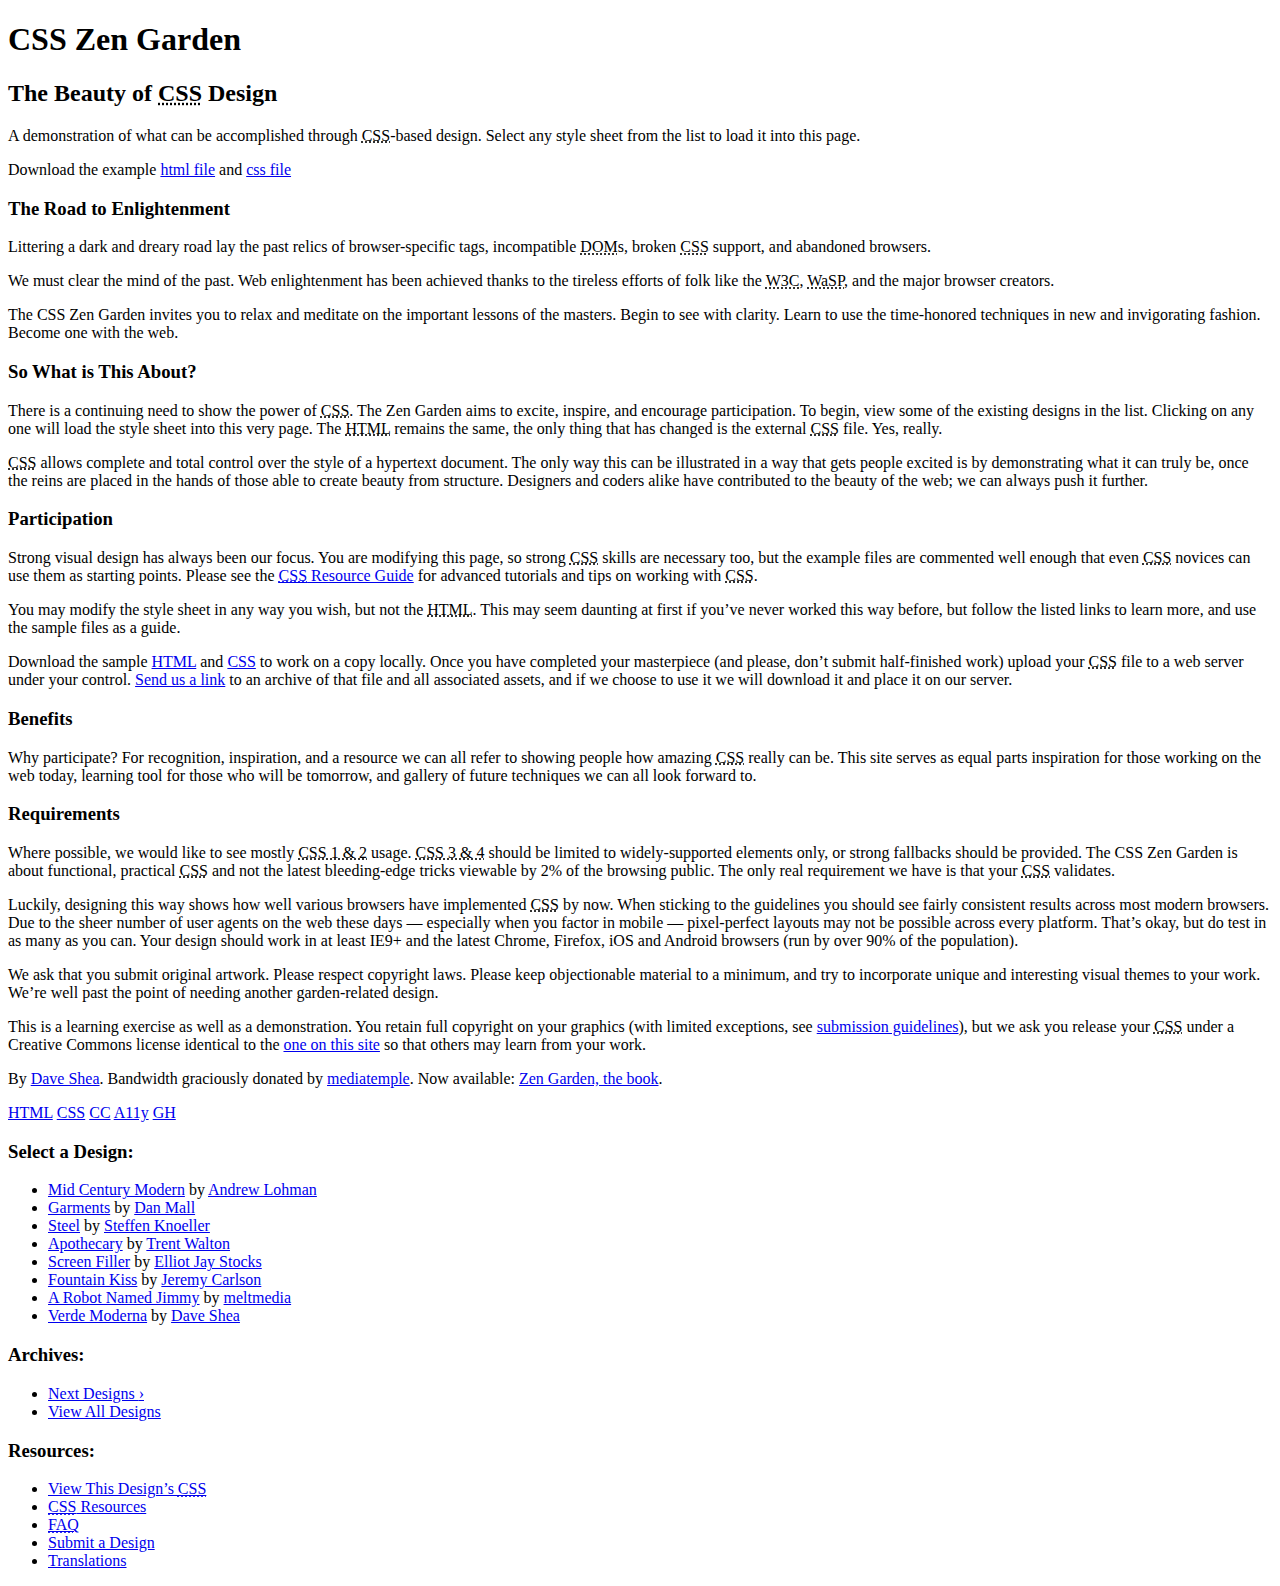
<file: View/assets/test.html>
<!DOCTYPE html>
<html lang="en">
    <head>
        <meta charset="utf-8">
        <title>CSS Zen Garden: The Beauty of CSS Design</title>

        <meta name="viewport" content="width=device-width, initial-scale=1.0">
        <meta name="author" content="Dave Shea">
        <meta name="description" content="A demonstration of what can be accomplished visually through CSS-based design.">
        <meta name="robots" content="all">

    </head>

    <!--
    
    
    
            View source is a feature, not a bug. Thanks for your curiosity and
            interest in participating!
    
            Here are the submission guidelines for the new and improved csszengarden.com:
    
            - CSS3? Of course! Prefix for ALL browsers where necessary.
            - go responsive; test your layout at multiple screen sizes.
            - your browser testing baseline: IE9+, recent Chrome/Firefox/Safari, and iOS/Android
            - Graceful degradation is acceptable, and in fact highly encouraged.
            - use classes for styling. Don't use ids.
            - web fonts are cool, just make sure you have a license to share the files. Hosted 
              services that are applied via the CSS file (ie. Google Fonts) will work fine, but
              most that require custom HTML won't. TypeKit is supported, see the readme on this
              page for usage instructions: https://github.com/mezzoblue/csszengarden.com/
    
            And a few tips on building your CSS file:
    
            - use :first-child, :last-child and :nth-child to get at non-classed elements
            - use ::before and ::after to create pseudo-elements for extra styling
            - use multiple background images to apply as many as you need to any element
            - use the Kellum Method for image replacement, if still needed. http://goo.gl/GXxdI
            - don't rely on the extra divs at the bottom. Use ::before and ::after instead.
    
                    
    -->

    <body id="css-zen-garden">
        <div class="page-wrapper">

            <section class="intro" id="zen-intro">
                <header role="banner">
                    <h1>CSS Zen Garden</h1>
                    <h2>The Beauty of <abbr title="Cascading Style Sheets">CSS</abbr> Design</h2>
                </header>

                <div class="summary summary-2" id="zen-summary zen-summary-2" role="article">
                    <p>A demonstration of what can be accomplished through <abbr title="Cascading Style Sheets">CSS</abbr>-based design. Select any style sheet from the list to load it into this page.</p>
                    <p>Download the example <a href="/examples/index" title="This page's source HTML code, not to be modified.">html file</a> and <a href="/examples/style.css" title="This page's sample CSS, the file you may modify.">css file</a></p>
                </div>

                <div class="preamble" id="zen-preamble" role="article">
                    <h3>The Road to Enlightenment</h3>
                    <p>Littering a dark and dreary road lay the past relics of browser-specific tags, incompatible <abbr title="Document Object Model">DOM</abbr>s, broken <abbr title="Cascading Style Sheets">CSS</abbr> support, and abandoned browsers.</p>
                    <p>We must clear the mind of the past. Web enlightenment has been achieved thanks to the tireless efforts of folk like the <abbr title="World Wide Web Consortium">W3C</abbr>, <abbr title="Web Standards Project">WaSP</abbr>, and the major browser creators.</p>
                    <p>The CSS Zen Garden invites you to relax and meditate on the important lessons of the masters. Begin to see with clarity. Learn to use the time-honored techniques in new and invigorating fashion. Become one with the web.</p>
                </div>
            </section>

            <div class="main supporting" id="zen-supporting" role="main">
                <div class="explanation" id="zen-explanation" role="article">
                    <h3>So What is This About?</h3>
                    <p>There is a continuing need to show the power of <abbr title="Cascading Style Sheets">CSS</abbr>. The Zen Garden aims to excite, inspire, and encourage participation. To begin, view some of the existing designs in the list. Clicking on any one will load the style sheet into this very page. The <abbr title="HyperText Markup Language">HTML</abbr> remains the same, the only thing that has changed is the external <abbr title="Cascading Style Sheets">CSS</abbr> file. Yes, really.</p>
                    <p><abbr title="Cascading Style Sheets">CSS</abbr> allows complete and total control over the style of a hypertext document. The only way this can be illustrated in a way that gets people excited is by demonstrating what it can truly be, once the reins are placed in the hands of those able to create beauty from structure. Designers and coders alike have contributed to the beauty of the web; we can always push it further.</p>
                </div>

                <div class="participation" id="zen-participation" role="article">
                    <h3>Participation</h3>
                    <p>Strong visual design has always been our focus. You are modifying this page, so strong <abbr title="Cascading Style Sheets">CSS</abbr> skills are necessary too, but the example files are commented well enough that even <abbr title="Cascading Style Sheets">CSS</abbr> novices can use them as starting points. Please see the <a href="http://www.mezzoblue.com/zengarden/resources/" title="A listing of CSS-related resources"><abbr title="Cascading Style Sheets">CSS</abbr> Resource Guide</a> for advanced tutorials and tips on working with <abbr title="Cascading Style Sheets">CSS</abbr>.</p>
                    <p>You may modify the style sheet in any way you wish, but not the <abbr title="HyperText Markup Language">HTML</abbr>. This may seem daunting at first if you&#8217;ve never worked this way before, but follow the listed links to learn more, and use the sample files as a guide.</p>
                    <p>Download the sample <a href="/examples/index" title="This page's source HTML code, not to be modified.">HTML</a> and <a href="/examples/style.css" title="This page's sample CSS, the file you may modify.">CSS</a> to work on a copy locally. Once you have completed your masterpiece (and please, don&#8217;t submit half-finished work) upload your <abbr title="Cascading Style Sheets">CSS</abbr> file to a web server under your control. <a href="http://www.mezzoblue.com/zengarden/submit/" title="Use the contact form to send us your CSS file">Send us a link</a> to an archive of that file and all associated assets, and if we choose to use it we will download it and place it on our server.</p>
                </div>

                <div class="benefits" id="zen-benefits" role="article">
                    <h3>Benefits</h3>
                    <p>Why participate? For recognition, inspiration, and a resource we can all refer to showing people how amazing <abbr title="Cascading Style Sheets">CSS</abbr> really can be. This site serves as equal parts inspiration for those working on the web today, learning tool for those who will be tomorrow, and gallery of future techniques we can all look forward to.</p>
                </div>

                <div class="requirements" id="zen-requirements" role="article">
                    <h3>Requirements</h3>
                    <p>Where possible, we would like to see mostly <abbr title="Cascading Style Sheets, levels 1 and 2">CSS 1 &amp; 2</abbr> usage. <abbr title="Cascading Style Sheets, levels 3 and 4">CSS 3 &amp; 4</abbr> should be limited to widely-supported elements only, or strong fallbacks should be provided. The CSS Zen Garden is about functional, practical <abbr title="Cascading Style Sheets">CSS</abbr> and not the latest bleeding-edge tricks viewable by 2% of the browsing public. The only real requirement we have is that your <abbr title="Cascading Style Sheets">CSS</abbr> validates.</p>
                    <p>Luckily, designing this way shows how well various browsers have implemented <abbr title="Cascading Style Sheets">CSS</abbr> by now. When sticking to the guidelines you should see fairly consistent results across most modern browsers. Due to the sheer number of user agents on the web these days &#8212; especially when you factor in mobile &#8212; pixel-perfect layouts may not be possible across every platform. That&#8217;s okay, but do test in as many as you can. Your design should work in at least IE9+ and the latest Chrome, Firefox, iOS and Android browsers (run by over 90% of the population).</p>
                    <p>We ask that you submit original artwork. Please respect copyright laws. Please keep objectionable material to a minimum, and try to incorporate unique and interesting visual themes to your work. We&#8217;re well past the point of needing another garden-related design.</p>
                    <p>This is a learning exercise as well as a demonstration. You retain full copyright on your graphics (with limited exceptions, see <a href="http://www.mezzoblue.com/zengarden/submit/guidelines/">submission guidelines</a>), but we ask you release your <abbr title="Cascading Style Sheets">CSS</abbr> under a Creative Commons license identical to the <a href="http://creativecommons.org/licenses/by-nc-sa/3.0/" title="View the Zen Garden's license information.">one on this site</a> so that others may learn from your work.</p>
                    <p role="contentinfo">By <a href="http://www.mezzoblue.com/">Dave Shea</a>. Bandwidth graciously donated by <a href="http://www.mediatemple.net/">mediatemple</a>. Now available: <a href="http://www.amazon.com/exec/obidos/ASIN/0321303474/mezzoblue-20/">Zen Garden, the book</a>.</p>
                </div>

                <footer>
                    <a href="http://validator.w3.org/check/referer" title="Check the validity of this site&#8217;s HTML" class="zen-validate-html">HTML</a>
                    <a href="http://jigsaw.w3.org/css-validator/check/referer" title="Check the validity of this site&#8217;s CSS" class="zen-validate-css">CSS</a>
                    <a href="http://creativecommons.org/licenses/by-nc-sa/3.0/" title="View the Creative Commons license of this site: Attribution-NonCommercial-ShareAlike." class="zen-license">CC</a>
                    <a href="http://mezzoblue.com/zengarden/faq/#aaa" title="Read about the accessibility of this site" class="zen-accessibility">A11y</a>
                    <a href="https://github.com/mezzoblue/csszengarden.com" title="Fork this site on Github" class="zen-github">GH</a>
                </footer>

            </div>


            <aside class="sidebar" role="complementary">
                <div class="wrapper">

                    <div class="design-selection" id="design-selection">
                        <h3 class="select">Select a Design:</h3>
                        <nav role="navigation">
                            <ul>
                                <li>
                                    <a href="/221/" class="design-name">Mid Century Modern</a> by						<a href="http://andrewlohman.com/" class="designer-name">Andrew Lohman</a>
                                </li>					<li>
                                    <a href="/220/" class="design-name">Garments</a> by						<a href="http://danielmall.com/" class="designer-name">Dan Mall</a>
                                </li>					<li>
                                    <a href="/219/" class="design-name">Steel</a> by						<a href="http://steffen-knoeller.de" class="designer-name">Steffen Knoeller</a>
                                </li>					<li>
                                    <a href="/218/" class="design-name">Apothecary</a> by						<a href="http://trentwalton.com" class="designer-name">Trent Walton</a>
                                </li>					<li>
                                    <a href="/217/" class="design-name">Screen Filler</a> by						<a href="http://elliotjaystocks.com/" class="designer-name">Elliot Jay Stocks</a>
                                </li>					<li>
                                    <a href="/216/" class="design-name">Fountain Kiss</a> by						<a href="http://jeremycarlson.com" class="designer-name">Jeremy Carlson</a>
                                </li>					<li>
                                    <a href="/215/" class="design-name">A Robot Named Jimmy</a> by						<a href="http://meltmedia.com/" class="designer-name">meltmedia</a>
                                </li>					<li>
                                    <a href="/214/" class="design-name">Verde Moderna</a> by						<a href="http://www.mezzoblue.com/" class="designer-name">Dave Shea</a>
                                </li>					</ul>
                        </nav>
                    </div>

                    <div class="design-archives" id="design-archives">
                        <h3 class="archives">Archives:</h3>
                        <nav role="navigation">
                            <ul>
                                <li class="next">
                                    <a href="/214/page1">
                                        Next Designs <span class="indicator">&rsaquo;</span>
                                    </a>
                                </li>
                                <li class="viewall">
                                    <a href="http://www.mezzoblue.com/zengarden/alldesigns/" title="View every submission to the Zen Garden.">
                                        View All Designs							</a>
                                </li>
                            </ul>
                        </nav>
                    </div>

                    <div class="zen-resources" id="zen-resources">
                        <h3 class="resources">Resources:</h3>
                        <ul>
                            <li class="view-css">
                                <a href="style.css" title="View the source CSS file of the currently-viewed design.">
                                    View This Design&#8217;s <abbr title="Cascading Style Sheets">CSS</abbr>						</a>
                            </li>
                            <li class="css-resources">
                                <a href="http://www.mezzoblue.com/zengarden/resources/" title="Links to great sites with information on using CSS.">
                                    <abbr title="Cascading Style Sheets">CSS</abbr> Resources						</a>
                            </li>
                            <li class="zen-faq">
                                <a href="http://www.mezzoblue.com/zengarden/faq/" title="A list of Frequently Asked Questions about the Zen Garden.">
                                    <abbr title="Frequently Asked Questions">FAQ</abbr>						</a>
                            </li>
                            <li class="zen-submit">
                                <a href="http://www.mezzoblue.com/zengarden/submit/" title="Send in your own CSS file.">
                                    Submit a Design						</a>
                            </li>
                            <li class="zen-translations">
                                <a href="http://www.mezzoblue.com/zengarden/translations/" title="View translated versions of this page.">
                                    Translations						</a>
                            </li>
                        </ul>
                    </div>
                </div>
            </aside>


        </div>

        <!--
        
                These superfluous divs/spans were originally provided as catch-alls to add extra imagery.
                These days we have full ::before and ::after support, favour using those instead.
                These only remain for historical design compatibility. They might go away one day.
                        
        -->
        <div class="extra1" role="presentation"></div><div class="extra2" role="presentation"></div><div class="extra3" role="presentation"></div>
        <div class="extra4" role="presentation"></div><div class="extra5" role="presentation"></div><div class="extra6" role="presentation"></div>

    </body>
</html>
</file>
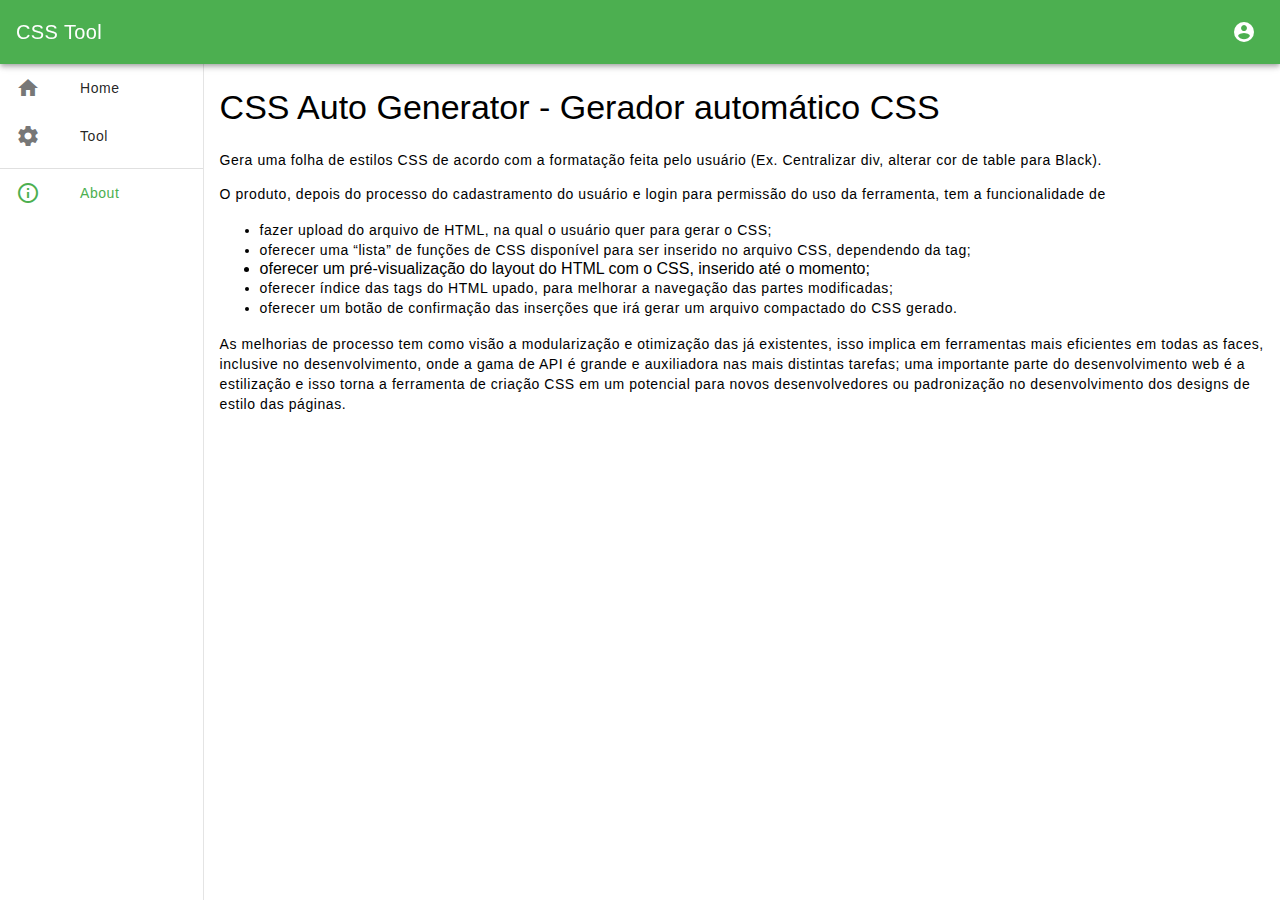
<file: MVC/View/mdc/about_example.html>
<!DOCTYPE html>

<html>
	<head>
		<meta charset="utf-8">
		<title>CSS Tool</title>
		<meta name="viewport" content="width=device-width, initial-scale=1">
		
		<script src="assets/mdc-base/material-components-web.js" charset="utf-8"></script>
		<script src="assets/mdc-base/mdc.menu.js" charset="utf-8"></script>
		<script src="assets/mdc-base/mdc.drawer.js" charset="utf-8"></script>
		<script src="assets/mdc-base/mdc.formField.js" charset="utf-8"></script>
		<script src="assets/mdc-base/mdc.textfield.js" charset="utf-8"></script>
		
		
		<link rel="stylesheet" href="assets/mdc-base/material-components-web.css">
		<link rel="stylesheet" href="assets/mdc-base/mdc.toolbar.css">
		<link rel="stylesheet" href="assets/mdc-base/mdc.drawer.css">
		<link rel="stylesheet" href="assets/mdc-base/mdc.menu.css">
		<link rel="stylesheet" href="assets/mdc-base/mdc.list.css">
		<link rel="stylesheet" href="assets/mdc-base/mdc.form-field.css">
		<link rel="stylesheet" href="assets/mdc-base/mdc.textfield.css">
		<link rel="stylesheet" href="assets/mdc-icons/material-icons.css">
		<link rel="stylesheet" href="assets/common.css">
	
	</head>
	
	<body class="mdc-typography app-body">
		<header class="mdc-toolbar mdc-toolbar--fixed">
			<section class="mdc-toolbar__section mdc-toolbar__section--align-start">
				<span class="mdc-toolbar__title">CSS Tool</span>
			</section>
			
			<section class="mdc-toolbar__section mdc-toolbar__section--align-end" role="toolbar">
				<a class="material-icons app-toolbar-user-button" aria-label="Download" alt="Download">account_circle</a>
			</section>

			<div class="mdc-simple-menu mdc-simple-menu--open-from-top-right" style="top: 1em; right: 1em;" tabindex="-1">
				<ul class="mdc-simple-menu__items mdc-list" role="menu" aria-hidden="true">
					<li class="mdc-list-item" role="menuitem" tabindex="0"><i class="material-icons">face</i>Fulano Beltrano</li>
					<li class="mdc-list-divider" role="separator"></li>
					<li class="mdc-list-item" role="menuitem" tabindex="0">Sair</li>
					<li class="mdc-list-item" role="menuitem" tabindex="0">Configurações</li>
				</ul>
			</div>

			<script src="assets/app-toolbar.js" charset="utf-8"></script>
		</header>

		<div class="app-content mdc-toolbar-fixed-adjust">
			<nav class="mdc-permanent-drawer" style="width: 620px">
				<div class="mdc-list-group">
					<nav class="mdc-list">
						<a class="mdc-list-item" href="#">
							<i class="material-icons mdc-list-item__start-detail" aria-hidden="true">home</i>Home
						</a>

						<a class="mdc-list-item" href="#">
							<i class="material-icons mdc-list-item__start-detail" aria-hidden="true">settings</i>Tool
						</a>
					</nav>

					<hr class="mdc-list-divider">

					<nav class="mdc-list">
						<a class="mdc-list-item mdc-permanent-drawer--selected" href="#">
							<i class="material-icons mdc-list-item__start-detail" aria-hidden="true">info_outline</i>About
						</a>
					</nav>
				</div>
			</nav>
			
			<main class="app-main">
				<h1 class="mdc-typography--display1">CSS Auto Generator - Gerador automático CSS</h1>
				<p class="mdc-typography--body1">
					Gera uma folha de estilos CSS de acordo com a formatação feita pelo usuário (Ex. Centralizar div, alterar cor de table para Black). 
				</p>
				
				<p class="mdc-typography--body1">
					O produto, depois do processo do cadastramento do usuário e login para permissão do uso da ferramenta, tem a funcionalidade de
				</p>
					<ul>
						<li class="mdc-typography--body1">
							fazer upload do arquivo de HTML, na qual o usuário quer para gerar o CSS;
						</li>
						<li class="mdc-typography--body1">
							oferecer uma “lista” de funções de CSS disponível para ser inserido no arquivo CSS, dependendo da tag;
						</li>
						<li>
							oferecer um pré-visualização do layout do HTML com o CSS, inserido até o momento;
						</li>
						<li class="mdc-typography--body1">
							oferecer índice das tags do HTML upado, para melhorar a navegação das partes modificadas;
						</li>
						<li class="mdc-typography--body1">
							oferecer um botão de confirmação das inserções que irá gerar um arquivo compactado do CSS gerado.
						</li>
					</ul>
				<p class="mdc-typography--body1">
					As melhorias de processo tem como visão a modularização e otimização das já existentes, isso implica em ferramentas mais eficientes em todas as faces, inclusive no desenvolvimento, onde a gama de API é grande e auxiliadora nas mais distintas tarefas; uma importante parte do desenvolvimento web é a estilização e isso torna a ferramenta de criação CSS em um potencial para novos desenvolvedores ou padronização no desenvolvimento dos designs de estilo das páginas.
				</p>
			</main>
		</div>
	</body>
</html>
</file>
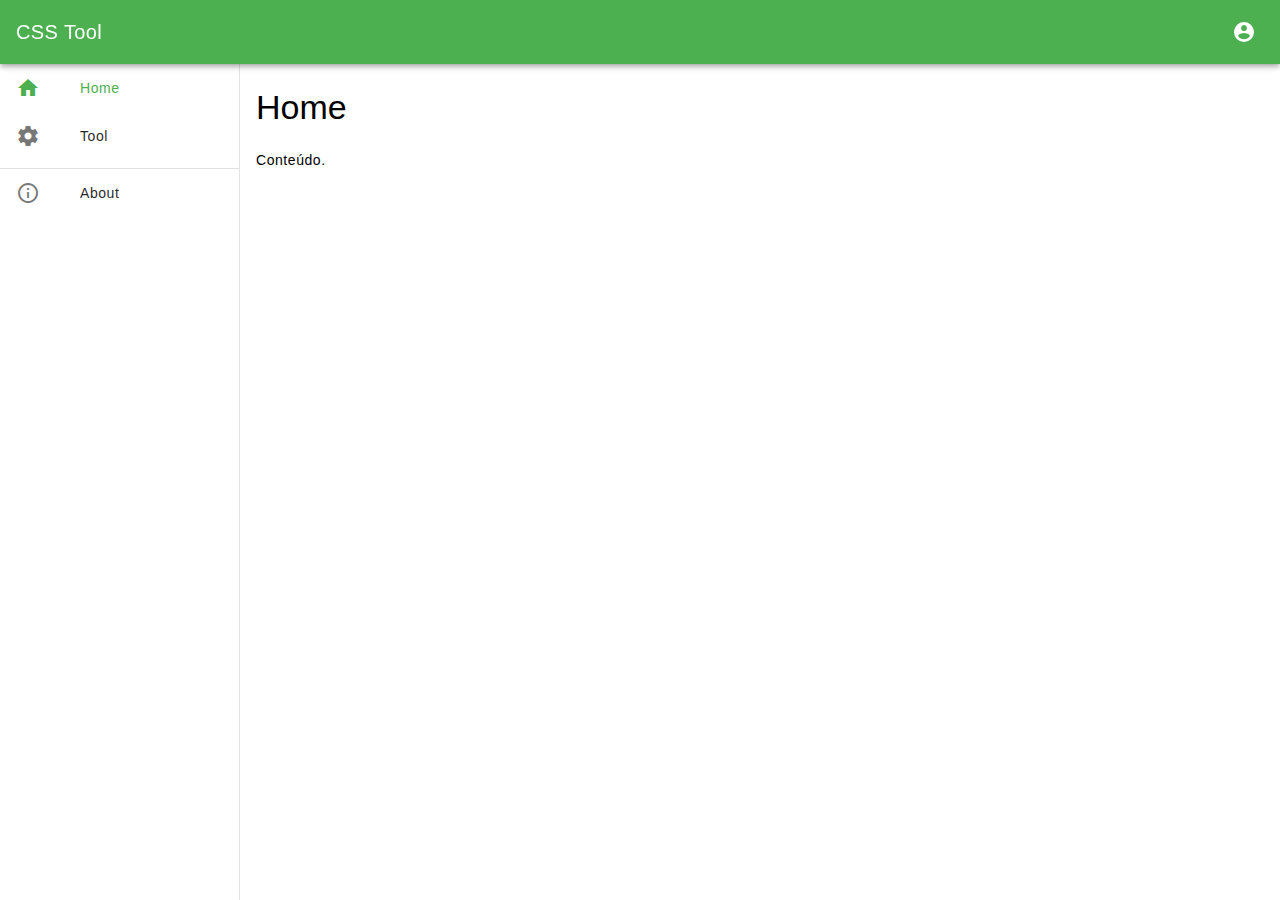
<file: MVC/View/mdc/index_example.html>
<!DOCTYPE html>

<html>
	<head>
		<meta charset="utf-8">
		<title>CSS Tool</title>
		<meta name="viewport" content="width=device-width, initial-scale=1">
		<script src="assets/mdc-base/material-components-web.js" charset="utf-8"></script>
		<link rel="stylesheet" href="assets/mdc-base/material-components-web.css">
		<script src="assets/mdc-base/mdc.menu.js" charset="utf-8"></script>
		<script src="assets/mdc-base/mdc.drawer.js" charset="utf-8"></script>
		<link rel="stylesheet" href="assets/mdc-base/mdc.toolbar.css">
		<link rel="stylesheet" href="assets/mdc-base/mdc.drawer.css">
		<link rel="stylesheet" href="assets/mdc-base/mdc.menu.css">
		<link rel="stylesheet" href="assets/mdc-base/mdc.list.css">
		<link rel="stylesheet" href="assets/mdc-icons/material-icons.css">
		<link rel="stylesheet" href="assets/common.css">
	
	</head>
	
	<body class="mdc-typography app-body">
		<header class="mdc-toolbar mdc-toolbar--fixed">
			<section class="mdc-toolbar__section mdc-toolbar__section--align-start">
				<span class="mdc-toolbar__title">CSS Tool</span>
			</section>
			
			<section class="mdc-toolbar__section mdc-toolbar__section--align-end" role="toolbar">
				<a class="material-icons app-toolbar-user-button" aria-label="Download" alt="Download">account_circle</a>
			</section>

			<div class="mdc-simple-menu mdc-simple-menu--open-from-top-right" style="top: 1em; right: 1em;" tabindex="-1">
				<ul class="mdc-simple-menu__items mdc-list" role="menu" aria-hidden="true">
					<li class="mdc-list-item" role="menuitem" tabindex="0"><i class="material-icons">face</i>Fulano Beltrano</li>
					<li class="mdc-list-divider" role="separator"></li>
					<li class="mdc-list-item" role="menuitem" tabindex="0">Sair</li>
					<li class="mdc-list-item" role="menuitem" tabindex="0">Configurações</li>
				</ul>
			</div>

			<script src="assets/app-toolbar.js" charset="utf-8"></script>
		</header>

		<div class="app-content mdc-toolbar-fixed-adjust">
			<nav class="mdc-permanent-drawer">
				<div class="mdc-list-group">
					<nav class="mdc-list">
						<a class="mdc-list-item mdc-permanent-drawer--selected" href="#">
							<i class="material-icons mdc-list-item__start-detail" aria-hidden="true">home</i>Home
						</a>

						<a class="mdc-list-item" href="#">
							<i class="material-icons mdc-list-item__start-detail" aria-hidden="true">settings</i>Tool
						</a>
					</nav>

					<hr class="mdc-list-divider">

					<nav class="mdc-list">
						<a class="mdc-list-item" href="#">
							<i class="material-icons mdc-list-item__start-detail" aria-hidden="true">info_outline</i>About
						</a>
					</nav>
				</div>
			</nav>
			
			<main class="app-main">
				<h1 class="mdc-typography--display1">Home</h1>
				<p class="mdc-typography--body1">Conteúdo.</p>
			</main>
		</div>
	</body>
</html>
</file>
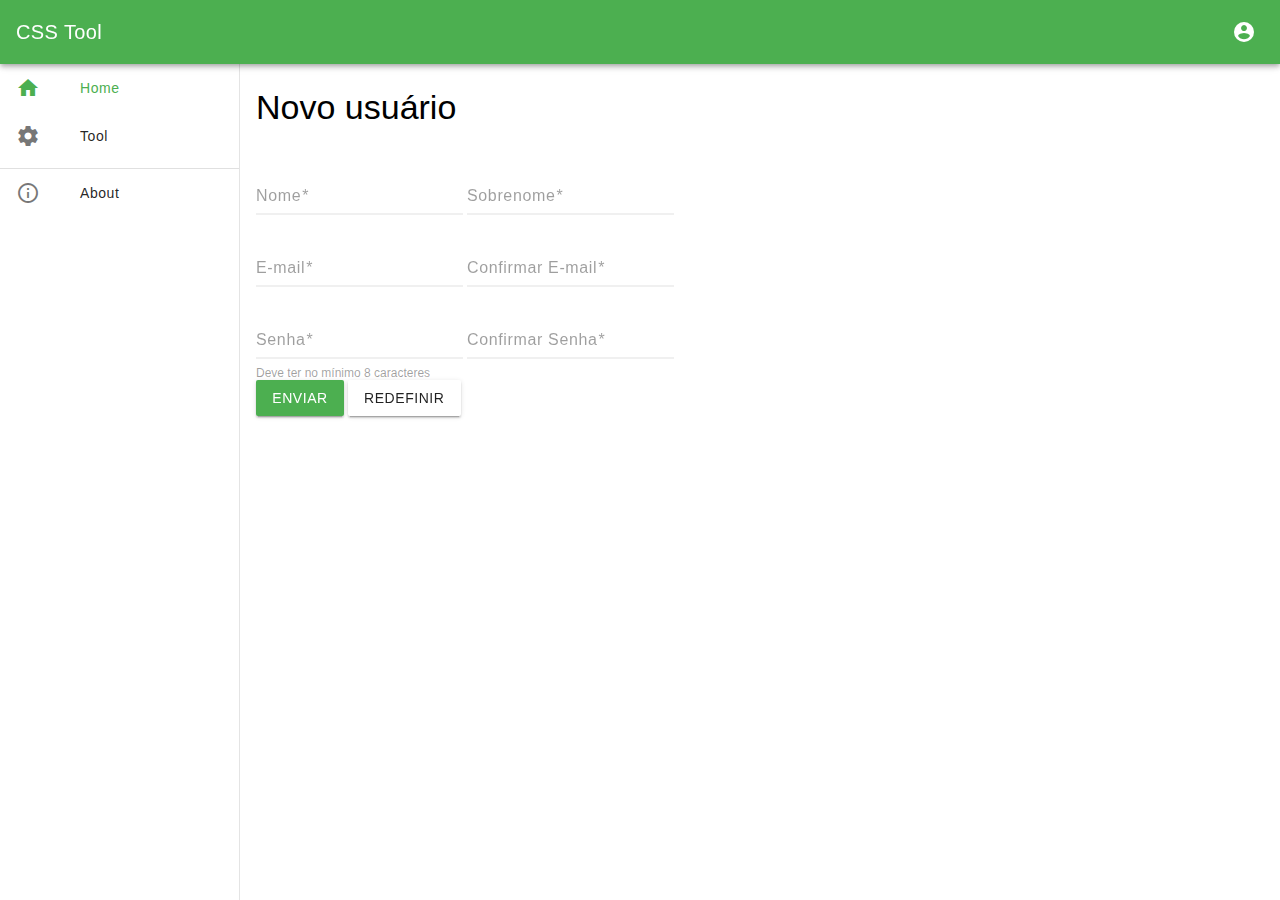
<file: MVC/View/mdc/register_example.html>
<!DOCTYPE html>

<html>
	<head>
		<meta charset="utf-8">
		<title>CSS Tool</title>
		<meta name="viewport" content="width=device-width, initial-scale=1">
		
		<script src="assets/mdc-base/material-components-web.js" charset="utf-8"></script>
		<script src="assets/mdc-base/mdc.menu.js" charset="utf-8"></script>
		<script src="assets/mdc-base/mdc.drawer.js" charset="utf-8"></script>
		<script src="assets/mdc-base/mdc.formField.js" charset="utf-8"></script>
		<script src="assets/mdc-base/mdc.textfield.js" charset="utf-8"></script>
		
		
		<link rel="stylesheet" href="assets/mdc-base/material-components-web.css">
		<link rel="stylesheet" href="assets/mdc-base/mdc.toolbar.css">
		<link rel="stylesheet" href="assets/mdc-base/mdc.drawer.css">
		<link rel="stylesheet" href="assets/mdc-base/mdc.menu.css">
		<link rel="stylesheet" href="assets/mdc-base/mdc.list.css">
		<link rel="stylesheet" href="assets/mdc-base/mdc.form-field.css">
		<link rel="stylesheet" href="assets/mdc-base/mdc.textfield.css">
		<link rel="stylesheet" href="assets/mdc-icons/material-icons.css">
		<link rel="stylesheet" href="assets/common.css">
	
	</head>
	
	<body class="mdc-typography app-body">
		<header class="mdc-toolbar mdc-toolbar--fixed">
			<section class="mdc-toolbar__section mdc-toolbar__section--align-start">
				<span class="mdc-toolbar__title">CSS Tool</span>
			</section>
			
			<section class="mdc-toolbar__section mdc-toolbar__section--align-end" role="toolbar">
				<a class="material-icons app-toolbar-user-button" aria-label="Download" alt="Download">account_circle</a>
			</section>

			<div class="mdc-simple-menu mdc-simple-menu--open-from-top-right" style="top: 1em; right: 1em;" tabindex="-1">
				<ul class="mdc-simple-menu__items mdc-list" role="menu" aria-hidden="true">
					<li class="mdc-list-item" role="menuitem" tabindex="0"><i class="material-icons">face</i>Fulano Beltrano</li>
					<li class="mdc-list-divider" role="separator"></li>
					<li class="mdc-list-item" role="menuitem" tabindex="0">Sair</li>
					<li class="mdc-list-item" role="menuitem" tabindex="0">Configurações</li>
				</ul>
			</div>

			<script src="assets/app-toolbar.js" charset="utf-8"></script>
		</header>

		<div class="app-content mdc-toolbar-fixed-adjust">
			<nav class="mdc-permanent-drawer">
				<div class="mdc-list-group">
					<nav class="mdc-list">
						<a class="mdc-list-item mdc-permanent-drawer--selected" href="#">
							<i class="material-icons mdc-list-item__start-detail" aria-hidden="true">home</i>Home
						</a>

						<a class="mdc-list-item" href="#">
							<i class="material-icons mdc-list-item__start-detail" aria-hidden="true">settings</i>Tool
						</a>
					</nav>

					<hr class="mdc-list-divider">

					<nav class="mdc-list">
						<a class="mdc-list-item" href="#">
							<i class="material-icons mdc-list-item__start-detail" aria-hidden="true">info_outline</i>About
						</a>
					</nav>
				</div>
			</nav>
			
			<main class="app-main">
				<h1 class="mdc-typography--display1">Novo usuário</h1>
				
				<form action="#" id="user-register">
					<div>
						<div class="mdc-form-field">
							<div class="mdc-textfield" data-mdc-auto-init="MDCTextfield">
								<input id="nome" type="text" class="mdc-textfield__input" required>
								<label for="nome" class="mdc-textfield__label">Nome</label>
							</div>
						</div>

						<div class="mdc-form-field">
							<div class="mdc-textfield" data-mdc-auto-init="MDCTextfield">
								<input id="sobrenome" type="text" class="mdc-textfield__input" required>
								<label for="sobrenome" class="mdc-textfield__label">Sobrenome</label>
							</div>
						</div><br/>

						<div class="mdc-form-field">
							<div class="mdc-textfield" data-mdc-auto-init="MDCTextfield">
								<input id="email" type="email" class="mdc-textfield__input" required>
								<label for="email" class="mdc-textfield__label">E-mail</label>
							</div>
						</div>

						<div class="mdc-form-field">
							<div class="mdc-textfield" data-mdc-auto-init="MDCTextfield">
								<input id="cemail" type="email" class="mdc-textfield__input" required>
								<label for="cemail" class="mdc-textfield__label">Confirmar E-mail</label>
							</div>
						</div><br/>
						
						<div class="mdc-form-field">
							<div class="mdc-textfield" data-mdc-auto-init="MDCTextfield">
								<input id="senha" type="password" class="mdc-textfield__input" required pattern=".{8,}" aria-controls="pw-validation-msg">
								<label for="senha" class="mdc-textfield__label">Senha</label>
							</div>
						</div>
						<div class="mdc-form-field">
							<div class="mdc-textfield" data-mdc-auto-init="MDCTextfield">
								<input id="csenha" type="password" class="mdc-textfield__input" required pattern=".{8,}" aria-controls="pw-validation-msg">
								<label for="csenha" class="mdc-textfield__label">Confirmar Senha</label>
							</div>
						</div>
						
						<p class="mdc-textfield-helptext mdc-textfield-helptext--persistent mdc-textfield-helptext--validation-msg" id="pw-validation-msg" role="alert">
							Deve ter no mínimo 8 caracteres
						</p>
						
					</div>

					<button type="submit"
							class="mdc-button
								   mdc-button--raised
								   mdc-button--primary
								   mdc-ripple-surface"
							data-mdc-auto-init="MDCRipple">
					  Enviar
					</button>
					
					<button type="reset"
							class="mdc-button
								   mdc-button--raised
								   mdc-button--secondary
								   mdc-ripple-surface"
							data-mdc-auto-init="MDCRipple">
					  Redefinir
					</button>
				</form>
				<script>window.mdc.autoInit();</script>
			</main>
		</div>
	</body>
</html>
</file>
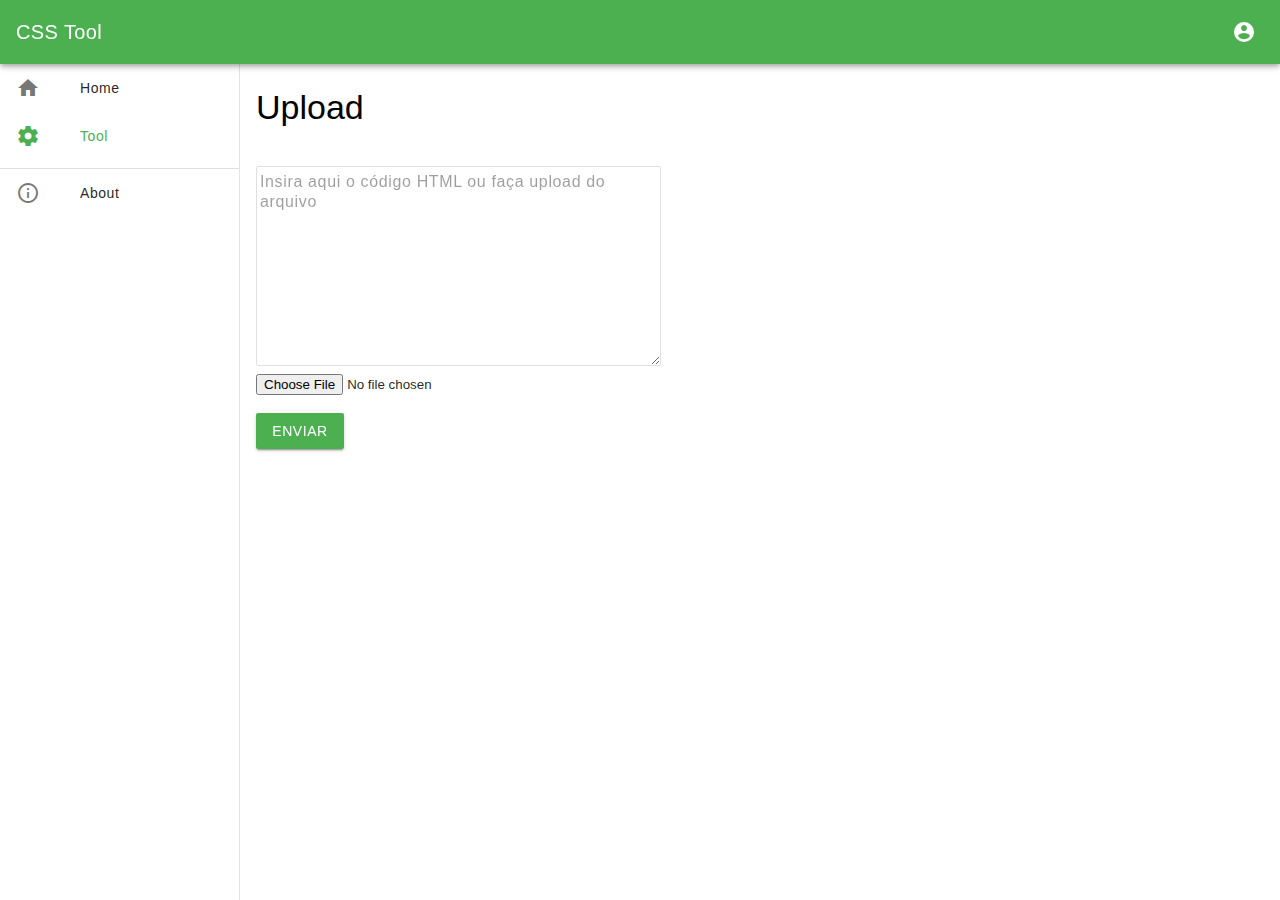
<file: MVC/View/mdc/upload_example.html>
<!DOCTYPE html>

<html>
	<head>
		<meta charset="utf-8">
		<title>CSS Tool</title>
		<meta name="viewport" content="width=device-width, initial-scale=1">
		
		<script src="assets/mdc-base/material-components-web.js" charset="utf-8"></script>
		<script src="assets/mdc-base/mdc.menu.js" charset="utf-8"></script>
		<script src="assets/mdc-base/mdc.drawer.js" charset="utf-8"></script>
		<script src="assets/mdc-base/mdc.formField.js" charset="utf-8"></script>
		<script src="assets/mdc-base/mdc.textfield.js" charset="utf-8"></script>
		
		
		<link rel="stylesheet" href="assets/mdc-base/material-components-web.css">
		<link rel="stylesheet" href="assets/mdc-base/mdc.toolbar.css">
		<link rel="stylesheet" href="assets/mdc-base/mdc.drawer.css">
		<link rel="stylesheet" href="assets/mdc-base/mdc.menu.css">
		<link rel="stylesheet" href="assets/mdc-base/mdc.list.css">
		<link rel="stylesheet" href="assets/mdc-base/mdc.form-field.css">
		<link rel="stylesheet" href="assets/mdc-base/mdc.textfield.css">
		<link rel="stylesheet" href="assets/mdc-icons/material-icons.css">
		<link rel="stylesheet" href="assets/common.css">
	
	</head>
	
	<body class="mdc-typography app-body">
		<header class="mdc-toolbar mdc-toolbar--fixed">
			<section class="mdc-toolbar__section mdc-toolbar__section--align-start">
				<span class="mdc-toolbar__title">CSS Tool</span>
			</section>
			
			<section class="mdc-toolbar__section mdc-toolbar__section--align-end" role="toolbar">
				<a class="material-icons app-toolbar-user-button" aria-label="Download" alt="Download">account_circle</a>
			</section>

			<div class="mdc-simple-menu mdc-simple-menu--open-from-top-right" style="top: 1em; right: 1em;" tabindex="-1">
				<ul class="mdc-simple-menu__items mdc-list" role="menu" aria-hidden="true">
					<li class="mdc-list-item" role="menuitem" tabindex="0"><i class="material-icons">face</i>Fulano Beltrano</li>
					<li class="mdc-list-divider" role="separator"></li>
					<li class="mdc-list-item" role="menuitem" tabindex="0">Sair</li>
					<li class="mdc-list-item" role="menuitem" tabindex="0">Configurações</li>
				</ul>
			</div>

			<script src="assets/app-toolbar.js" charset="utf-8"></script>
		</header>

		<div class="app-content mdc-toolbar-fixed-adjust">
			<nav class="mdc-permanent-drawer">
				<div class="mdc-list-group">
					<nav class="mdc-list">
						<a class="mdc-list-item" href="#">
							<i class="material-icons mdc-list-item__start-detail" aria-hidden="true">home</i>Home
						</a>

						<a class="mdc-list-item mdc-permanent-drawer--selected" href="#">
							<i class="material-icons mdc-list-item__start-detail" aria-hidden="true">settings</i>Tool
						</a>
					</nav>

					<hr class="mdc-list-divider">

					<nav class="mdc-list">
						<a class="mdc-list-item" href="#">
							<i class="material-icons mdc-list-item__start-detail" aria-hidden="true">info_outline</i>About
						</a>
					</nav>
				</div>
			</nav>
			
			<main class="app-main">
				<h1 class="mdc-typography--display1">Upload</h1>
				
				<form action="#" id="upload">
					<div>
						<div class="mdc-form-field">
							<div class="mdc-textfield mdc-textfield--multiline" data-mdc-auto-init="MDCTextfield">
								<textarea id="html" class="mdc-textfield__input" rows="10" cols="38"></textarea>
								<label for="html" class="mdc-textfield__label">Insira aqui o código HTML ou faça upload do arquivo</label>
							</div>
						</div><br/>
						
						<div class="mdc-form-field">
							<input id="file" type="file">
						</div>
						
					</div><br/>

					<button type="submit"
							class="mdc-button
								   mdc-button--raised
								   mdc-button--primary
								   mdc-ripple-surface"
							data-mdc-auto-init="MDCRipple">
					  Enviar
					</button>
				</form>
				<script>window.mdc.autoInit();</script>
			</main>
		</div>
	</body>
</html>
</file>
<file: MVC/View/mdc/assets/mdc-base/mdc.toolbar.css>
/*!
 Material Components for the web
 Copyright (c) 2017 Google Inc.
 License: Apache-2.0
*/
/**
 * Copyright 2016 Google Inc. All Rights Reserved.
 *
 * Licensed under the Apache License, Version 2.0 (the "License");
 * you may not use this file except in compliance with the License.
 * You may obtain a copy of the License at
 *
 *      http://www.apache.org/licenses/LICENSE-2.0
 *
 * Unless required by applicable law or agreed to in writing, software
 * distributed under the License is distributed on an "AS IS" BASIS,
 * WITHOUT WARRANTIES OR CONDITIONS OF ANY KIND, either express or implied.
 * See the License for the specific language governing permissions and
 * limitations under the License.
 */
/**
 * Copyright 2016 Google Inc. All Rights Reserved.
 *
 * Licensed under the Apache License, Version 2.0 (the "License");
 * you may not use this file except in compliance with the License.
 * You may obtain a copy of the License at
 *
 *      http://www.apache.org/licenses/LICENSE-2.0
 *
 * Unless required by applicable law or agreed to in writing, software
 * distributed under the License is distributed on an "AS IS" BASIS,
 * WITHOUT WARRANTIES OR CONDITIONS OF ANY KIND, either express or implied.
 * See the License for the specific language governing permissions and
 * limitations under the License.
 */
/**
 * Copyright 2016 Google Inc. All Rights Reserved.
 *
 * Licensed under the Apache License, Version 2.0 (the "License");
 * you may not use this file except in compliance with the License.
 * You may obtain a copy of the License at
 *
 *      http://www.apache.org/licenses/LICENSE-2.0
 *
 * Unless required by applicable law or agreed to in writing, software
 * distributed under the License is distributed on an "AS IS" BASIS,
 * WITHOUT WARRANTIES OR CONDITIONS OF ANY KIND, either express or implied.
 * See the License for the specific language governing permissions and
 * limitations under the License.
 */
/**
 * Copyright 2016 Google Inc. All Rights Reserved.
 *
 * Licensed under the Apache License, Version 2.0 (the "License");
 * you may not use this file except in compliance with the License.
 * You may obtain a copy of the License at
 *
 *      http://www.apache.org/licenses/LICENSE-2.0
 *
 * Unless required by applicable law or agreed to in writing, software
 * distributed under the License is distributed on an "AS IS" BASIS,
 * WITHOUT WARRANTIES OR CONDITIONS OF ANY KIND, either express or implied.
 * See the License for the specific language governing permissions and
 * limitations under the License.
 */
/**
 * The css property used for elevation. In most cases this should not be changed. It is exposed
 * as a variable for abstraction / easy use when needing to reference the property directly, for
 * example in a `will-change` rule.
 */
/**
 * The default duration value for elevation transitions.
 */
/**
 * The default easing value for elevation transitions.
 */
/**
 * Applies the correct css rules to an element to give it the elevation specified by $z-value.
 * The $z-value must be between 0 and 24.
 */
/**
 * Returns a string that can be used as the value for a `transition` property for elevation.
 * Calling this function directly is useful in situations where a component needs to transition
 * more than one property.
 *
 * ```scss
 * .foo {
 *   transition: mdc-elevation-transition-rule(), opacity 100ms ease;
 *   will-change: $mdc-elevation-property, opacity;
 * }
 * ```
 */
/**
 * Applies the correct css rules needed to have an element transition between elevations.
 * This mixin should be applied to elements whose elevation values will change depending on their
 * context (e.g. when active or disabled).
 */
/**
 * Copyright 2016 Google Inc. All Rights Reserved.
 *
 * Licensed under the Apache License, Version 2.0 (the "License");
 * you may not use this file except in compliance with the License.
 * You may obtain a copy of the License at
 *
 *      http://www.apache.org/licenses/LICENSE-2.0
 *
 * Unless required by applicable law or agreed to in writing, software
 * distributed under the License is distributed on an "AS IS" BASIS,
 * WITHOUT WARRANTIES OR CONDITIONS OF ANY KIND, either express or implied.
 * See the License for the specific language governing permissions and
 * limitations under the License.
 */
/**
 * Creates a rule that will be applied when an MDC-Web component is within the context of an RTL layout.
 *
 * Usage Example:
 * ```scss
 * .mdc-foo {
 *   position: absolute;
 *   left: 0;
 *
 *   @include mdc-rtl {
 *     left: auto;
 *     right: 0;
 *   }
 *
 *   &__bar {
 *     margin-left: 4px;
 *     @include mdc-rtl(".mdc-foo") {
 *       margin-left: auto;
 *       margin-right: 4px;
 *     }
 *   }
 * }
 *
 * .mdc-foo--mod {
 *   padding-left: 4px;
 *
 *   @include mdc-rtl {
 *     padding-left: auto;
 *     padding-right: 4px;
 *   }
 * }
 * ```
 *
 * Note that this works by checking for [dir="rtl"] on an ancestor element. While this will work
 * in most cases, it will in some cases lead to false negatives, e.g.
 *
 * ```html
 * <html dir="rtl">
 *   <!-- ... -->
 *   <div dir="ltr">
 *     <div class="mdc-foo">Styled incorrectly as RTL!</div>
 *   </div>
 * </html>
 * ```
 *
 * In the future, selectors such as :dir (http://mdn.io/:dir) will help us mitigate this.
 */
/**
 * Takes a base box-model property - e.g. margin / border / padding - along with a default
 * direction and value, and emits rules which apply the value to the
 * "<base-property>-<default-direction>" property by default, but flips the direction
 * when within an RTL context.
 *
 * For example:
 *
 * ```scss
 * .mdc-foo {
 *   @include mdc-rtl-reflexive-box(margin, left, 8px);
 * }
 * ```
 * is equivalent to:
 *
 * ```scss
 * .mdc-foo {
 *   margin-left: 8px;
 *
 *   @include mdc-rtl {
 *     margin-right: 8px;
 *     margin-left: 0;
 *   }
 * }
 * ```
 * whereas:
 *
 * ```scss
 * .mdc-foo {
 *   @include mdc-rtl-reflexive-box(margin, right, 8px);
 * }
 * ```
 * is equivalent to:
 *
 * ```scss
 * .mdc-foo {
 *   margin-right: 8px;
 *
 *   @include mdc-rtl {
 *     margin-right: 0;
 *     margin-left: 8px;
 *   }
 * }
 * ```
 *
 * You can also pass a 4th optional $root-selector argument which will be forwarded to `mdc-rtl`,
 * e.g. `@include mdc-rtl-reflexive-box-property(margin, left, 8px, ".mdc-component")`.
 *
 * Note that this function will always zero out the original value in an RTL context. If you're
 * trying to flip the values, use mdc-rtl-reflexive-property().
 */
/**
 * Takes a base property and emits rules that assign <base-property>-left to <left-value> and
 * <base-property>-right to <right-value> in a LTR context, and vice versa in a RTL context.
 * For example:
 *
 * ```scss
 * .mdc-foo {
 *   @include mdc-rtl-reflexive-property(margin, auto, 12px);
 * }
 * ```
 * is equivalent to:
 *
 * ```scss
 * .mdc-foo {
 *   margin-left: auto;
 *   margin-right: 12px;
 *
 *   @include mdc-rtl {
 *     margin-left: 12px;
 *     margin-right: auto;
 *   }
 * }
 * ```
 *
 * A 4th optional $root-selector argument can be given, which will be passed to `mdc-rtl`.
 */
/**
 * Takes an argument specifying a horizontal position property (either "left" or "right") as well
 * as a value, and applies that value to the specified position in a LTR context, and flips it in a
 * RTL context. For example:
 *
 * ```scss
 * .mdc-foo {
 *   @include mdc-rtl-reflexive-position(left, 0);
 *   position: absolute;
 * }
 * ```
 * is equivalent to:
 *
 * ```scss
 *  .mdc-foo {
 *    position: absolute;
 *    left: 0;
 *    right: initial;
 *
 *    @include mdc-rtl {
 *      right: 0;
 *      left: initial;
 *    }
 *  }
 * ```
 * An optional third $root-selector argument may also be given, which is passed to `mdc-rtl`.
 */
/**
 * Copyright 2016 Google Inc. All Rights Reserved.
 *
 * Licensed under the Apache License, Version 2.0 (the "License");
 * you may not use this file except in compliance with the License.
 * You may obtain a copy of the License at
 *
 *      http://www.apache.org/licenses/LICENSE-2.0
 *
 * Unless required by applicable law or agreed to in writing, software
 * distributed under the License is distributed on an "AS IS" BASIS,
 * WITHOUT WARRANTIES OR CONDITIONS OF ANY KIND, either express or implied.
 * See the License for the specific language governing permissions and
 * limitations under the License.
 */
/**
 * Copyright 2016 Google Inc. All Rights Reserved.
 *
 * Licensed under the Apache License, Version 2.0 (the "License");
 * you may not use this file except in compliance with the License.
 * You may obtain a copy of the License at
 *
 *      http://www.apache.org/licenses/LICENSE-2.0
 *
 * Unless required by applicable law or agreed to in writing, software
 * distributed under the License is distributed on an "AS IS" BASIS,
 * WITHOUT WARRANTIES OR CONDITIONS OF ANY KIND, either express or implied.
 * See the License for the specific language governing permissions and
 * limitations under the License.
 */
/**
 * Copyright 2016 Google Inc. All Rights Reserved.
 *
 * Licensed under the Apache License, Version 2.0 (the "License");
 * you may not use this file except in compliance with the License.
 * You may obtain a copy of the License at
 *
 *      http://www.apache.org/licenses/LICENSE-2.0
 *
 * Unless required by applicable law or agreed to in writing, software
 * distributed under the License is distributed on an "AS IS" BASIS,
 * WITHOUT WARRANTIES OR CONDITIONS OF ANY KIND, either express or implied.
 * See the License for the specific language governing permissions and
 * limitations under the License.
 */
/**
 * Copyright 2016 Google Inc. All Rights Reserved.
 *
 * Licensed under the Apache License, Version 2.0 (the "License");
 * you may not use this file except in compliance with the License.
 * You may obtain a copy of the License at
 *
 *      http://www.apache.org/licenses/LICENSE-2.0
 *
 * Unless required by applicable law or agreed to in writing, software
 * distributed under the License is distributed on an "AS IS" BASIS,
 * WITHOUT WARRANTIES OR CONDITIONS OF ANY KIND, either express or implied.
 * See the License for the specific language governing permissions and
 * limitations under the License.
 */
/*
  Precomputed linear color channel values, for use in contrast calculations.
  See https://www.w3.org/TR/WCAG20-TECHS/G17.html#G17-tests

  Algorithm, for c in 0 to 255:
  f(c) {
    c = c / 255;
    return c < 0.03928 ? c / 12.92 : Math.pow((c + 0.055) / 1.055, 2.4);
  }

  This lookup table is needed since there is no `pow` in SASS.
*/
/**
 * Calculate the luminance for a color.
 * See https://www.w3.org/TR/WCAG20-TECHS/G17.html#G17-tests
 */
/**
 * Calculate the contrast ratio between two colors.
 * See https://www.w3.org/TR/WCAG20-TECHS/G17.html#G17-tests
 */
/**
 * Determine whether to use dark or light text on top of given color.
 * Returns "dark" for dark text and "light" for light text.
 */
/*
  Main theme colors.
  If you're a user customizing your color scheme in SASS, these are probably the only variables you need to change.
*/
/* Indigo 500 */
/* Pink A200 */
/* White */
/* Which set of text colors to use for each main theme color (light or dark) */
/* Text colors according to light vs dark and text type */
/* Primary text colors for each of the theme colors */
/**
 * Applies the correct theme color style to the specified property.
 * $property is typically color or background-color, but can be any CSS property that accepts color values.
 * $style should be one of the map keys in $mdc-theme-property-values (_variables.scss).
 */
/**
 * Creates a rule to be used in MDC-Web components for dark theming, and applies the provided contents.
 * Should provide the $root-selector option if applied to anything other than the root selector.
 * When used with a modifier class, provide a second argument of `true` for the $compound parameter
 * to specify that this should be attached as a compound class.
 *
 * Usage example:
 *
 * ```scss
 * .mdc-foo {
 *   color: black;
 *
 *   @include mdc-theme-dark {
 *     color: white;
 *   }
 *
 *   &__bar {
 *     background: black;
 *
 *     @include mdc-theme-dark(".mdc-foo") {
 *       background: white;
 *     }
 *   }
 * }
 *
 * .mdc-foo--disabled {
 *   opacity: .38;
 *
 *   @include mdc-theme-dark(".mdc-foo", true) {
 *     opacity: .5;
 *   }
 * }
 * ```
 */
/**
 * Copyright 2016 Google Inc. All Rights Reserved.
 *
 * Licensed under the Apache License, Version 2.0 (the "License");
 * you may not use this file except in compliance with the License.
 * You may obtain a copy of the License at
 *
 *      http://www.apache.org/licenses/LICENSE-2.0
 *
 * Unless required by applicable law or agreed to in writing, software
 * distributed under the License is distributed on an "AS IS" BASIS,
 * WITHOUT WARRANTIES OR CONDITIONS OF ANY KIND, either express or implied.
 * See the License for the specific language governing permissions and
 * limitations under the License.
 */
/**
 * Copyright 2016 Google Inc. All Rights Reserved.
 *
 * Licensed under the Apache License, Version 2.0 (the "License");
 * you may not use this file except in compliance with the License.
 * You may obtain a copy of the License at
 *
 *      http://www.apache.org/licenses/LICENSE-2.0
 *
 * Unless required by applicable law or agreed to in writing, software
 * distributed under the License is distributed on an "AS IS" BASIS,
 * WITHOUT WARRANTIES OR CONDITIONS OF ANY KIND, either express or implied.
 * See the License for the specific language governing permissions and
 * limitations under the License.
 */
/* TODO(sgomes): Figure out what to do about desktop font sizes. */
/* TODO(sgomes): Figure out what to do about i18n and i18n font sizes. */
.mdc-toolbar {
  display: -webkit-box;
  display: -ms-flexbox;
  display: flex;
  position: relative;
  -webkit-box-align: center;
      -ms-flex-align: center;
          align-items: center;
  -webkit-box-pack: justify;
      -ms-flex-pack: justify;
          justify-content: space-between;
  width: 100%;
  height: 64px;
  padding: 24px 16px;
  box-sizing: border-box;
  background-color: #3f51b5;
  background-color: var(--mdc-theme-primary, #3f51b5);
  color: white;
  color: var(--mdc-theme-text-primary-on-primary, white); }
  @media (max-width: 599px) {
    .mdc-toolbar {
      height: 56px;
      padding: 16px; } }
  .mdc-toolbar__section {
    display: -webkit-inline-box;
    display: -ms-inline-flexbox;
    display: inline-flex;
    -webkit-box-flex: 1;
        -ms-flex: 1;
            flex: 1;
    -webkit-box-align: center;
        -ms-flex-align: center;
            align-items: center;
    -webkit-box-pack: center;
        -ms-flex-pack: center;
            justify-content: center; }
    .mdc-toolbar__section--align-start {
      -webkit-box-pack: start;
          -ms-flex-pack: start;
              justify-content: flex-start;
      -webkit-box-ordinal-group: 0;
          -ms-flex-order: -1;
              order: -1; }
    .mdc-toolbar__section--align-end {
      -webkit-box-pack: end;
          -ms-flex-pack: end;
              justify-content: flex-end;
      -webkit-box-ordinal-group: 2;
          -ms-flex-order: 1;
              order: 1; }
    .mdc-toolbar__section .mdc-toolbar__title {
      font-family: Roboto, sans-serif;
      -moz-osx-font-smoothing: grayscale;
      -webkit-font-smoothing: antialiased;
      font-size: 1.25rem;
      font-weight: 500;
      letter-spacing: 0.02em;
      line-height: 2rem;
      margin: 0; }

.mdc-toolbar--fixed {
  position: fixed;
  top: 0;
  left: 0;
  z-index: 1;
  box-shadow: 0px 2px 4px -1px rgba(0, 0, 0, 0.2), 0px 4px 5px 0px rgba(0, 0, 0, 0.14), 0px 1px 10px 0px rgba(0, 0, 0, 0.12); }

.mdc-toolbar-fixed-adjust {
  margin-top: 64px; }
  @media (max-width: 599px) {
    .mdc-toolbar-fixed-adjust {
      margin-top: 56px; } }
</file>
<file: MVC/View/mdc/assets/mdc-base/mdc.menu.css>
/*!
 Material Components for the web
 Copyright (c) 2017 Google Inc.
 License: Apache-2.0
*/
/**
 * Copyright 2016 Google Inc. All Rights Reserved.
 *
 * Licensed under the Apache License, Version 2.0 (the "License");
 * you may not use this file except in compliance with the License.
 * You may obtain a copy of the License at
 *
 *      http://www.apache.org/licenses/LICENSE-2.0
 *
 * Unless required by applicable law or agreed to in writing, software
 * distributed under the License is distributed on an "AS IS" BASIS,
 * WITHOUT WARRANTIES OR CONDITIONS OF ANY KIND, either express or implied.
 * See the License for the specific language governing permissions and
 * limitations under the License.
 */
/**
 * Copyright 2016 Google Inc. All Rights Reserved.
 *
 * Licensed under the Apache License, Version 2.0 (the "License");
 * you may not use this file except in compliance with the License.
 * You may obtain a copy of the License at
 *
 *      http://www.apache.org/licenses/LICENSE-2.0
 *
 * Unless required by applicable law or agreed to in writing, software
 * distributed under the License is distributed on an "AS IS" BASIS,
 * WITHOUT WARRANTIES OR CONDITIONS OF ANY KIND, either express or implied.
 * See the License for the specific language governing permissions and
 * limitations under the License.
 */
/**
 * Copyright 2016 Google Inc. All Rights Reserved.
 *
 * Licensed under the Apache License, Version 2.0 (the "License");
 * you may not use this file except in compliance with the License.
 * You may obtain a copy of the License at
 *
 *      http://www.apache.org/licenses/LICENSE-2.0
 *
 * Unless required by applicable law or agreed to in writing, software
 * distributed under the License is distributed on an "AS IS" BASIS,
 * WITHOUT WARRANTIES OR CONDITIONS OF ANY KIND, either express or implied.
 * See the License for the specific language governing permissions and
 * limitations under the License.
 */
/**
 * Copyright 2016 Google Inc. All Rights Reserved.
 *
 * Licensed under the Apache License, Version 2.0 (the "License");
 * you may not use this file except in compliance with the License.
 * You may obtain a copy of the License at
 *
 *      http://www.apache.org/licenses/LICENSE-2.0
 *
 * Unless required by applicable law or agreed to in writing, software
 * distributed under the License is distributed on an "AS IS" BASIS,
 * WITHOUT WARRANTIES OR CONDITIONS OF ANY KIND, either express or implied.
 * See the License for the specific language governing permissions and
 * limitations under the License.
 */
/**
 * Copyright 2016 Google Inc. All Rights Reserved.
 *
 * Licensed under the Apache License, Version 2.0 (the "License");
 * you may not use this file except in compliance with the License.
 * You may obtain a copy of the License at
 *
 *      http://www.apache.org/licenses/LICENSE-2.0
 *
 * Unless required by applicable law or agreed to in writing, software
 * distributed under the License is distributed on an "AS IS" BASIS,
 * WITHOUT WARRANTIES OR CONDITIONS OF ANY KIND, either express or implied.
 * See the License for the specific language governing permissions and
 * limitations under the License.
 */
/**
 * Copyright 2016 Google Inc. All Rights Reserved.
 *
 * Licensed under the Apache License, Version 2.0 (the "License");
 * you may not use this file except in compliance with the License.
 * You may obtain a copy of the License at
 *
 *      http://www.apache.org/licenses/LICENSE-2.0
 *
 * Unless required by applicable law or agreed to in writing, software
 * distributed under the License is distributed on an "AS IS" BASIS,
 * WITHOUT WARRANTIES OR CONDITIONS OF ANY KIND, either express or implied.
 * See the License for the specific language governing permissions and
 * limitations under the License.
 */
/**
 * The css property used for elevation. In most cases this should not be changed. It is exposed
 * as a variable for abstraction / easy use when needing to reference the property directly, for
 * example in a `will-change` rule.
 */
/**
 * The default duration value for elevation transitions.
 */
/**
 * The default easing value for elevation transitions.
 */
/**
 * Applies the correct css rules to an element to give it the elevation specified by $z-value.
 * The $z-value must be between 0 and 24.
 */
/**
 * Returns a string that can be used as the value for a `transition` property for elevation.
 * Calling this function directly is useful in situations where a component needs to transition
 * more than one property.
 *
 * ```scss
 * .foo {
 *   transition: mdc-elevation-transition-rule(), opacity 100ms ease;
 *   will-change: $mdc-elevation-property, opacity;
 * }
 * ```
 */
/**
 * Applies the correct css rules needed to have an element transition between elevations.
 * This mixin should be applied to elements whose elevation values will change depending on their
 * context (e.g. when active or disabled).
 */
/**
 * Copyright 2016 Google Inc. All Rights Reserved.
 *
 * Licensed under the Apache License, Version 2.0 (the "License");
 * you may not use this file except in compliance with the License.
 * You may obtain a copy of the License at
 *
 *      http://www.apache.org/licenses/LICENSE-2.0
 *
 * Unless required by applicable law or agreed to in writing, software
 * distributed under the License is distributed on an "AS IS" BASIS,
 * WITHOUT WARRANTIES OR CONDITIONS OF ANY KIND, either express or implied.
 * See the License for the specific language governing permissions and
 * limitations under the License.
 */
/**
 * Copyright 2016 Google Inc. All Rights Reserved.
 *
 * Licensed under the Apache License, Version 2.0 (the "License");
 * you may not use this file except in compliance with the License.
 * You may obtain a copy of the License at
 *
 *      http://www.apache.org/licenses/LICENSE-2.0
 *
 * Unless required by applicable law or agreed to in writing, software
 * distributed under the License is distributed on an "AS IS" BASIS,
 * WITHOUT WARRANTIES OR CONDITIONS OF ANY KIND, either express or implied.
 * See the License for the specific language governing permissions and
 * limitations under the License.
 */
/**
 * Copyright 2016 Google Inc. All Rights Reserved.
 *
 * Licensed under the Apache License, Version 2.0 (the "License");
 * you may not use this file except in compliance with the License.
 * You may obtain a copy of the License at
 *
 *      http://www.apache.org/licenses/LICENSE-2.0
 *
 * Unless required by applicable law or agreed to in writing, software
 * distributed under the License is distributed on an "AS IS" BASIS,
 * WITHOUT WARRANTIES OR CONDITIONS OF ANY KIND, either express or implied.
 * See the License for the specific language governing permissions and
 * limitations under the License.
 */
/**
 * Copyright 2016 Google Inc. All Rights Reserved.
 *
 * Licensed under the Apache License, Version 2.0 (the "License");
 * you may not use this file except in compliance with the License.
 * You may obtain a copy of the License at
 *
 *      http://www.apache.org/licenses/LICENSE-2.0
 *
 * Unless required by applicable law or agreed to in writing, software
 * distributed under the License is distributed on an "AS IS" BASIS,
 * WITHOUT WARRANTIES OR CONDITIONS OF ANY KIND, either express or implied.
 * See the License for the specific language governing permissions and
 * limitations under the License.
 */
/*
  Precomputed linear color channel values, for use in contrast calculations.
  See https://www.w3.org/TR/WCAG20-TECHS/G17.html#G17-tests

  Algorithm, for c in 0 to 255:
  f(c) {
    c = c / 255;
    return c < 0.03928 ? c / 12.92 : Math.pow((c + 0.055) / 1.055, 2.4);
  }

  This lookup table is needed since there is no `pow` in SASS.
*/
/**
 * Calculate the luminance for a color.
 * See https://www.w3.org/TR/WCAG20-TECHS/G17.html#G17-tests
 */
/**
 * Calculate the contrast ratio between two colors.
 * See https://www.w3.org/TR/WCAG20-TECHS/G17.html#G17-tests
 */
/**
 * Determine whether to use dark or light text on top of given color.
 * Returns "dark" for dark text and "light" for light text.
 */
/*
  Main theme colors.
  If you're a user customizing your color scheme in SASS, these are probably the only variables you need to change.
*/
/* Indigo 500 */
/* Pink A200 */
/* White */
/* Which set of text colors to use for each main theme color (light or dark) */
/* Text colors according to light vs dark and text type */
/* Primary text colors for each of the theme colors */
/**
 * Applies the correct theme color style to the specified property.
 * $property is typically color or background-color, but can be any CSS property that accepts color values.
 * $style should be one of the map keys in $mdc-theme-property-values (_variables.scss).
 */
/**
 * Creates a rule to be used in MDC-Web components for dark theming, and applies the provided contents.
 * Should provide the $root-selector option if applied to anything other than the root selector.
 * When used with a modifier class, provide a second argument of `true` for the $compound parameter
 * to specify that this should be attached as a compound class.
 *
 * Usage example:
 *
 * ```scss
 * .mdc-foo {
 *   color: black;
 *
 *   @include mdc-theme-dark {
 *     color: white;
 *   }
 *
 *   &__bar {
 *     background: black;
 *
 *     @include mdc-theme-dark(".mdc-foo") {
 *       background: white;
 *     }
 *   }
 * }
 *
 * .mdc-foo--disabled {
 *   opacity: .38;
 *
 *   @include mdc-theme-dark(".mdc-foo", true) {
 *     opacity: .5;
 *   }
 * }
 * ```
 */
/**
 * Copyright 2016 Google Inc. All Rights Reserved.
 *
 * Licensed under the Apache License, Version 2.0 (the "License");
 * you may not use this file except in compliance with the License.
 * You may obtain a copy of the License at
 *
 *      http://www.apache.org/licenses/LICENSE-2.0
 *
 * Unless required by applicable law or agreed to in writing, software
 * distributed under the License is distributed on an "AS IS" BASIS,
 * WITHOUT WARRANTIES OR CONDITIONS OF ANY KIND, either express or implied.
 * See the License for the specific language governing permissions and
 * limitations under the License.
 */
/**
 * Copyright 2016 Google Inc. All Rights Reserved.
 *
 * Licensed under the Apache License, Version 2.0 (the "License");
 * you may not use this file except in compliance with the License.
 * You may obtain a copy of the License at
 *
 *      http://www.apache.org/licenses/LICENSE-2.0
 *
 * Unless required by applicable law or agreed to in writing, software
 * distributed under the License is distributed on an "AS IS" BASIS,
 * WITHOUT WARRANTIES OR CONDITIONS OF ANY KIND, either express or implied.
 * See the License for the specific language governing permissions and
 * limitations under the License.
 */
/* TODO(sgomes): Figure out what to do about desktop font sizes. */
/* TODO(sgomes): Figure out what to do about i18n and i18n font sizes. */
/* postcss-bem-linter: define simple-menu */
.mdc-simple-menu {
  display: none;
  position: absolute;
  max-width: calc(100vw - 32px);
  max-height: calc(100vh - 32px);
  margin: 0;
  padding: 0;
  -webkit-transform: scale(0);
          transform: scale(0);
  -webkit-transform-origin: top left;
          transform-origin: top left;
  border-radius: 2px;
  background-color: white;
  white-space: nowrap;
  opacity: 0;
  overflow: hidden;
  box-sizing: border-box;
  will-change: transform, opacity;
  box-shadow: 0px 3px 1px -2px rgba(0, 0, 0, 0.2), 0px 2px 2px 0px rgba(0, 0, 0, 0.14), 0px 1px 5px 0px rgba(0, 0, 0, 0.12);
  /* stylelint-disable plugin/selector-bem-pattern */
  /* stylelint-enable plugin/selector-bem-pattern */
  /* stylelint-disable plugin/selector-bem-pattern */
  /* stylelint-disable selector-no-qualifying-type */
  /* stylelint-enable selector-no-qualifying-type */
  /* TODO(sgomes): Revisit when we have interactive lists. */
  /* stylelint-enable plugin/selector-bem-pattern */ }
  .mdc-simple-menu--theme-dark,
  .mdc-theme--dark .mdc-simple-menu {
    background-color: #424242; }
  .mdc-simple-menu:focus {
    outline: none; }
  .mdc-simple-menu--open {
    display: inline-block;
    -webkit-transform: scale(1);
            transform: scale(1);
    opacity: 1; }
  .mdc-simple-menu--animating {
    display: inline-block;
    -webkit-transition: opacity 0.2s cubic-bezier(0, 0, 0.2, 1);
    transition: opacity 0.2s cubic-bezier(0, 0, 0.2, 1); }
  .mdc-simple-menu__items {
    display: inline-block;
    overflow-x: hidden;
    overflow-y: auto;
    box-sizing: border-box;
    will-change: transform;
    /* stylelint-disable plugin/selector-bem-pattern, selector-no-universal */
    /* stylelint-enable plugin/selector-bem-pattern, selector-no-universal */ }
    .mdc-simple-menu__items > * {
      opacity: 0; }
    .mdc-simple-menu__items > .mdc-list-item {
      cursor: pointer; }
    .mdc-simple-menu--animating .mdc-simple-menu__items {
      overflow-y: hidden; }
      .mdc-simple-menu--animating .mdc-simple-menu__items > * {
        -webkit-transition-duration: 0.3s;
                transition-duration: 0.3s;
        -webkit-transition-property: opacity;
        transition-property: opacity;
        -webkit-transition-timing-function: cubic-bezier(0, 0, 0.2, 1);
                transition-timing-function: cubic-bezier(0, 0, 0.2, 1); }
    .mdc-simple-menu--open .mdc-simple-menu__items > * {
      opacity: 1;
      will-change: opacity; }
  [dir="rtl"] .mdc-simple-menu {
    -webkit-transform-origin: top right;
            transform-origin: top right; }
  .mdc-simple-menu--open-from-top-left {
    -webkit-transform-origin: top left !important;
            transform-origin: top left !important; }
  .mdc-simple-menu--open-from-top-right {
    -webkit-transform-origin: top right !important;
            transform-origin: top right !important; }
  .mdc-simple-menu--open-from-bottom-left {
    -webkit-transform-origin: bottom left !important;
            transform-origin: bottom left !important; }
  .mdc-simple-menu--open-from-bottom-right {
    -webkit-transform-origin: bottom right !important;
            transform-origin: bottom right !important; }
  .mdc-simple-menu .mdc-list-group,
  .mdc-simple-menu .mdc-list {
    padding: 0; }
  .mdc-simple-menu .mdc-list-item {
    position: relative;
    padding: 0 16px;
    outline: none;
    color: inherit;
    text-decoration: none;
    font-family: Roboto, sans-serif;
    -moz-osx-font-smoothing: grayscale;
    -webkit-font-smoothing: antialiased;
    font-size: 0.875rem;
    font-weight: 500;
    letter-spacing: 0.04em;
    line-height: 1.5rem; }
    .mdc-simple-menu--theme-dark.mdc-simple-menu .mdc-list-item,
    .mdc-theme--dark .mdc-simple-menu .mdc-list-item {
      color: white; }
  .mdc-simple-menu--theme-dark.mdc-simple-menu .mdc-list-divider,
  .mdc-theme--dark .mdc-simple-menu .mdc-list-divider {
    border-color: rgba(255, 255, 255, 0.12); }
  .mdc-simple-menu .mdc-list-item__start-detail {
    color: rgba(0, 0, 0, 0.54); }
    .mdc-simple-menu--theme-dark.mdc-simple-menu .mdc-list-item__start-detail,
    .mdc-theme--dark .mdc-simple-menu .mdc-list-item__start-detail {
      color: rgba(255, 255, 255, 0.54); }
  .mdc-simple-menu--selected.mdc-list-item,
  .mdc-simple-menu--selected.mdc-list-item .mdc-list-item__start-detail {
    color: #3f51b5;
    color: var(--mdc-theme-primary, #3f51b5); }
  .mdc-simple-menu .mdc-list-item::before {
    position: absolute;
    top: 0;
    left: 0;
    width: 100%;
    height: 100%;
    -webkit-transition: opacity 120ms cubic-bezier(0, 0, 0.2, 1);
    transition: opacity 120ms cubic-bezier(0, 0, 0.2, 1);
    border-radius: inherit;
    background: currentColor;
    content: "";
    opacity: 0; }
  .mdc-simple-menu .mdc-list-item:focus::before {
    opacity: .12; }
  .mdc-simple-menu .mdc-list-item:active::before {
    /*
      Slightly darker value for visual distinction.
      This allows a full base that has distinct modes.
      Progressive enhancement with ripples will provide complete button spec alignment.
    */
    opacity: .18; }

/* postcss-bem-linter: end */
.mdc-menu-anchor {
  position: relative;
  overflow: visible; }
</file>
<file: MVC/View/mdc/assets/mdc-base/mdc.list.css>
/*!
 Material Components for the web
 Copyright (c) 2017 Google Inc.
 License: Apache-2.0
*/
/**
 * Copyright 2016 Google Inc. All Rights Reserved.
 *
 * Licensed under the Apache License, Version 2.0 (the "License");
 * you may not use this file except in compliance with the License.
 * You may obtain a copy of the License at
 *
 *      http://www.apache.org/licenses/LICENSE-2.0
 *
 * Unless required by applicable law or agreed to in writing, software
 * distributed under the License is distributed on an "AS IS" BASIS,
 * WITHOUT WARRANTIES OR CONDITIONS OF ANY KIND, either express or implied.
 * See the License for the specific language governing permissions and
 * limitations under the License.
 */
/**
 * Copyright 2016 Google Inc. All Rights Reserved.
 *
 * Licensed under the Apache License, Version 2.0 (the "License");
 * you may not use this file except in compliance with the License.
 * You may obtain a copy of the License at
 *
 *      http://www.apache.org/licenses/LICENSE-2.0
 *
 * Unless required by applicable law or agreed to in writing, software
 * distributed under the License is distributed on an "AS IS" BASIS,
 * WITHOUT WARRANTIES OR CONDITIONS OF ANY KIND, either express or implied.
 * See the License for the specific language governing permissions and
 * limitations under the License.
 */
/**
 * Copyright 2016 Google Inc. All Rights Reserved.
 *
 * Licensed under the Apache License, Version 2.0 (the "License");
 * you may not use this file except in compliance with the License.
 * You may obtain a copy of the License at
 *
 *      http://www.apache.org/licenses/LICENSE-2.0
 *
 * Unless required by applicable law or agreed to in writing, software
 * distributed under the License is distributed on an "AS IS" BASIS,
 * WITHOUT WARRANTIES OR CONDITIONS OF ANY KIND, either express or implied.
 * See the License for the specific language governing permissions and
 * limitations under the License.
 */
/**
 * Copyright 2016 Google Inc. All Rights Reserved.
 *
 * Licensed under the Apache License, Version 2.0 (the "License");
 * you may not use this file except in compliance with the License.
 * You may obtain a copy of the License at
 *
 *      http://www.apache.org/licenses/LICENSE-2.0
 *
 * Unless required by applicable law or agreed to in writing, software
 * distributed under the License is distributed on an "AS IS" BASIS,
 * WITHOUT WARRANTIES OR CONDITIONS OF ANY KIND, either express or implied.
 * See the License for the specific language governing permissions and
 * limitations under the License.
 */
/*
  Precomputed linear color channel values, for use in contrast calculations.
  See https://www.w3.org/TR/WCAG20-TECHS/G17.html#G17-tests

  Algorithm, for c in 0 to 255:
  f(c) {
    c = c / 255;
    return c < 0.03928 ? c / 12.92 : Math.pow((c + 0.055) / 1.055, 2.4);
  }

  This lookup table is needed since there is no `pow` in SASS.
*/
/**
 * Calculate the luminance for a color.
 * See https://www.w3.org/TR/WCAG20-TECHS/G17.html#G17-tests
 */
/**
 * Calculate the contrast ratio between two colors.
 * See https://www.w3.org/TR/WCAG20-TECHS/G17.html#G17-tests
 */
/**
 * Determine whether to use dark or light text on top of given color.
 * Returns "dark" for dark text and "light" for light text.
 */
/*
  Main theme colors.
  If you're a user customizing your color scheme in SASS, these are probably the only variables you need to change.
*/
/* Indigo 500 */
/* Pink A200 */
/* White */
/* Which set of text colors to use for each main theme color (light or dark) */
/* Text colors according to light vs dark and text type */
/* Primary text colors for each of the theme colors */
/**
 * Copyright 2016 Google Inc. All Rights Reserved.
 *
 * Licensed under the Apache License, Version 2.0 (the "License");
 * you may not use this file except in compliance with the License.
 * You may obtain a copy of the License at
 *
 *      http://www.apache.org/licenses/LICENSE-2.0
 *
 * Unless required by applicable law or agreed to in writing, software
 * distributed under the License is distributed on an "AS IS" BASIS,
 * WITHOUT WARRANTIES OR CONDITIONS OF ANY KIND, either express or implied.
 * See the License for the specific language governing permissions and
 * limitations under the License.
 */
/** MDC Ripple keyframes are split into their own file so that _mixins.scss can rely on them. */
/**
 * Copyright 2016 Google Inc. All Rights Reserved.
 *
 * Licensed under the Apache License, Version 2.0 (the "License");
 * you may not use this file except in compliance with the License.
 * You may obtain a copy of the License at
 *
 *      http://www.apache.org/licenses/LICENSE-2.0
 *
 * Unless required by applicable law or agreed to in writing, software
 * distributed under the License is distributed on an "AS IS" BASIS,
 * WITHOUT WARRANTIES OR CONDITIONS OF ANY KIND, either express or implied.
 * See the License for the specific language governing permissions and
 * limitations under the License.
 */
@-webkit-keyframes mdc-ripple-fg-radius-in {
  from {
    -webkit-transform: translate(0) scale(1);
            transform: translate(0) scale(1);
    -webkit-transform: translate(var(--mdc-ripple-fg-translate-start, 0)) scale(1);
            transform: translate(var(--mdc-ripple-fg-translate-start, 0)) scale(1);
    -webkit-animation-timing-function: cubic-bezier(0.4, 0, 0.2, 1);
            animation-timing-function: cubic-bezier(0.4, 0, 0.2, 1); }
  to {
    -webkit-transform: translate(0) scale(0);
            transform: translate(0) scale(0);
    -webkit-transform: translate(var(--mdc-ripple-fg-translate-end, 0)) scale(var(--mdc-ripple-fg-scale, 0));
            transform: translate(var(--mdc-ripple-fg-translate-end, 0)) scale(var(--mdc-ripple-fg-scale, 0)); } }
@keyframes mdc-ripple-fg-radius-in {
  from {
    -webkit-transform: translate(0) scale(1);
            transform: translate(0) scale(1);
    -webkit-transform: translate(var(--mdc-ripple-fg-translate-start, 0)) scale(1);
            transform: translate(var(--mdc-ripple-fg-translate-start, 0)) scale(1);
    -webkit-animation-timing-function: cubic-bezier(0.4, 0, 0.2, 1);
            animation-timing-function: cubic-bezier(0.4, 0, 0.2, 1); }
  to {
    -webkit-transform: translate(0) scale(0);
            transform: translate(0) scale(0);
    -webkit-transform: translate(var(--mdc-ripple-fg-translate-end, 0)) scale(var(--mdc-ripple-fg-scale, 0));
            transform: translate(var(--mdc-ripple-fg-translate-end, 0)) scale(var(--mdc-ripple-fg-scale, 0)); } }

@-webkit-keyframes mdc-ripple-fg-opacity-out {
  from {
    opacity: 1;
    -webkit-animation-timing-function: linear;
            animation-timing-function: linear; }
  to {
    opacity: 0; } }

@keyframes mdc-ripple-fg-opacity-out {
  from {
    opacity: 1;
    -webkit-animation-timing-function: linear;
            animation-timing-function: linear; }
  to {
    opacity: 0; } }

@-webkit-keyframes mdc-ripple-fg-unbounded-opacity-deactivate {
  from {
    opacity: 1; }
  to {
    opacity: 0; } }

@keyframes mdc-ripple-fg-unbounded-opacity-deactivate {
  from {
    opacity: 1; }
  to {
    opacity: 0; } }

@-webkit-keyframes mdc-ripple-fg-unbounded-transform-deactivate {
  from {
    -webkit-transform: 0;
            transform: 0;
    -webkit-transform: var(--mdc-ripple-fg-approx-xf, 0);
            transform: var(--mdc-ripple-fg-approx-xf, 0); }
  to {
    -webkit-transform: scale(0);
            transform: scale(0);
    -webkit-transform: scale(var(--mdc-ripple-fg-scale, 0));
            transform: scale(var(--mdc-ripple-fg-scale, 0)); } }

@keyframes mdc-ripple-fg-unbounded-transform-deactivate {
  from {
    -webkit-transform: 0;
            transform: 0;
    -webkit-transform: var(--mdc-ripple-fg-approx-xf, 0);
            transform: var(--mdc-ripple-fg-approx-xf, 0); }
  to {
    -webkit-transform: scale(0);
            transform: scale(0);
    -webkit-transform: scale(var(--mdc-ripple-fg-scale, 0));
            transform: scale(var(--mdc-ripple-fg-scale, 0)); } }

/**
 * Copyright 2016 Google Inc. All Rights Reserved.
 *
 * Licensed under the Apache License, Version 2.0 (the "License");
 * you may not use this file except in compliance with the License.
 * You may obtain a copy of the License at
 *
 *      http://www.apache.org/licenses/LICENSE-2.0
 *
 * Unless required by applicable law or agreed to in writing, software
 * distributed under the License is distributed on an "AS IS" BASIS,
 * WITHOUT WARRANTIES OR CONDITIONS OF ANY KIND, either express or implied.
 * See the License for the specific language governing permissions and
 * limitations under the License.
 */
/**
 * Creates a rule that will be applied when an MDC-Web component is within the context of an RTL layout.
 *
 * Usage Example:
 * ```scss
 * .mdc-foo {
 *   position: absolute;
 *   left: 0;
 *
 *   @include mdc-rtl {
 *     left: auto;
 *     right: 0;
 *   }
 *
 *   &__bar {
 *     margin-left: 4px;
 *     @include mdc-rtl(".mdc-foo") {
 *       margin-left: auto;
 *       margin-right: 4px;
 *     }
 *   }
 * }
 *
 * .mdc-foo--mod {
 *   padding-left: 4px;
 *
 *   @include mdc-rtl {
 *     padding-left: auto;
 *     padding-right: 4px;
 *   }
 * }
 * ```
 *
 * Note that this works by checking for [dir="rtl"] on an ancestor element. While this will work
 * in most cases, it will in some cases lead to false negatives, e.g.
 *
 * ```html
 * <html dir="rtl">
 *   <!-- ... -->
 *   <div dir="ltr">
 *     <div class="mdc-foo">Styled incorrectly as RTL!</div>
 *   </div>
 * </html>
 * ```
 *
 * In the future, selectors such as :dir (http://mdn.io/:dir) will help us mitigate this.
 */
/**
 * Takes a base box-model property - e.g. margin / border / padding - along with a default
 * direction and value, and emits rules which apply the value to the
 * "<base-property>-<default-direction>" property by default, but flips the direction
 * when within an RTL context.
 *
 * For example:
 *
 * ```scss
 * .mdc-foo {
 *   @include mdc-rtl-reflexive-box(margin, left, 8px);
 * }
 * ```
 * is equivalent to:
 *
 * ```scss
 * .mdc-foo {
 *   margin-left: 8px;
 *
 *   @include mdc-rtl {
 *     margin-right: 8px;
 *     margin-left: 0;
 *   }
 * }
 * ```
 * whereas:
 *
 * ```scss
 * .mdc-foo {
 *   @include mdc-rtl-reflexive-box(margin, right, 8px);
 * }
 * ```
 * is equivalent to:
 *
 * ```scss
 * .mdc-foo {
 *   margin-right: 8px;
 *
 *   @include mdc-rtl {
 *     margin-right: 0;
 *     margin-left: 8px;
 *   }
 * }
 * ```
 *
 * You can also pass a 4th optional $root-selector argument which will be forwarded to `mdc-rtl`,
 * e.g. `@include mdc-rtl-reflexive-box-property(margin, left, 8px, ".mdc-component")`.
 *
 * Note that this function will always zero out the original value in an RTL context. If you're
 * trying to flip the values, use mdc-rtl-reflexive-property().
 */
/**
 * Takes a base property and emits rules that assign <base-property>-left to <left-value> and
 * <base-property>-right to <right-value> in a LTR context, and vice versa in a RTL context.
 * For example:
 *
 * ```scss
 * .mdc-foo {
 *   @include mdc-rtl-reflexive-property(margin, auto, 12px);
 * }
 * ```
 * is equivalent to:
 *
 * ```scss
 * .mdc-foo {
 *   margin-left: auto;
 *   margin-right: 12px;
 *
 *   @include mdc-rtl {
 *     margin-left: 12px;
 *     margin-right: auto;
 *   }
 * }
 * ```
 *
 * A 4th optional $root-selector argument can be given, which will be passed to `mdc-rtl`.
 */
/**
 * Takes an argument specifying a horizontal position property (either "left" or "right") as well
 * as a value, and applies that value to the specified position in a LTR context, and flips it in a
 * RTL context. For example:
 *
 * ```scss
 * .mdc-foo {
 *   @include mdc-rtl-reflexive-position(left, 0);
 *   position: absolute;
 * }
 * ```
 * is equivalent to:
 *
 * ```scss
 *  .mdc-foo {
 *    position: absolute;
 *    left: 0;
 *    right: initial;
 *
 *    @include mdc-rtl {
 *      right: 0;
 *      left: initial;
 *    }
 *  }
 * ```
 * An optional third $root-selector argument may also be given, which is passed to `mdc-rtl`.
 */
/**
 * Copyright 2016 Google Inc. All Rights Reserved.
 *
 * Licensed under the Apache License, Version 2.0 (the "License");
 * you may not use this file except in compliance with the License.
 * You may obtain a copy of the License at
 *
 *      http://www.apache.org/licenses/LICENSE-2.0
 *
 * Unless required by applicable law or agreed to in writing, software
 * distributed under the License is distributed on an "AS IS" BASIS,
 * WITHOUT WARRANTIES OR CONDITIONS OF ANY KIND, either express or implied.
 * See the License for the specific language governing permissions and
 * limitations under the License.
 */
/**
 * Copyright 2016 Google Inc. All Rights Reserved.
 *
 * Licensed under the Apache License, Version 2.0 (the "License");
 * you may not use this file except in compliance with the License.
 * You may obtain a copy of the License at
 *
 *      http://www.apache.org/licenses/LICENSE-2.0
 *
 * Unless required by applicable law or agreed to in writing, software
 * distributed under the License is distributed on an "AS IS" BASIS,
 * WITHOUT WARRANTIES OR CONDITIONS OF ANY KIND, either express or implied.
 * See the License for the specific language governing permissions and
 * limitations under the License.
 */
/**
 * Copyright 2016 Google Inc. All Rights Reserved.
 *
 * Licensed under the Apache License, Version 2.0 (the "License");
 * you may not use this file except in compliance with the License.
 * You may obtain a copy of the License at
 *
 *      http://www.apache.org/licenses/LICENSE-2.0
 *
 * Unless required by applicable law or agreed to in writing, software
 * distributed under the License is distributed on an "AS IS" BASIS,
 * WITHOUT WARRANTIES OR CONDITIONS OF ANY KIND, either express or implied.
 * See the License for the specific language governing permissions and
 * limitations under the License.
 */
/**
 * Copyright 2016 Google Inc. All Rights Reserved.
 *
 * Licensed under the Apache License, Version 2.0 (the "License");
 * you may not use this file except in compliance with the License.
 * You may obtain a copy of the License at
 *
 *      http://www.apache.org/licenses/LICENSE-2.0
 *
 * Unless required by applicable law or agreed to in writing, software
 * distributed under the License is distributed on an "AS IS" BASIS,
 * WITHOUT WARRANTIES OR CONDITIONS OF ANY KIND, either express or implied.
 * See the License for the specific language governing permissions and
 * limitations under the License.
 */
/*
  Precomputed linear color channel values, for use in contrast calculations.
  See https://www.w3.org/TR/WCAG20-TECHS/G17.html#G17-tests

  Algorithm, for c in 0 to 255:
  f(c) {
    c = c / 255;
    return c < 0.03928 ? c / 12.92 : Math.pow((c + 0.055) / 1.055, 2.4);
  }

  This lookup table is needed since there is no `pow` in SASS.
*/
/**
 * Calculate the luminance for a color.
 * See https://www.w3.org/TR/WCAG20-TECHS/G17.html#G17-tests
 */
/**
 * Calculate the contrast ratio between two colors.
 * See https://www.w3.org/TR/WCAG20-TECHS/G17.html#G17-tests
 */
/**
 * Determine whether to use dark or light text on top of given color.
 * Returns "dark" for dark text and "light" for light text.
 */
/*
  Main theme colors.
  If you're a user customizing your color scheme in SASS, these are probably the only variables you need to change.
*/
/* Indigo 500 */
/* Pink A200 */
/* White */
/* Which set of text colors to use for each main theme color (light or dark) */
/* Text colors according to light vs dark and text type */
/* Primary text colors for each of the theme colors */
/**
 * Applies the correct theme color style to the specified property.
 * $property is typically color or background-color, but can be any CSS property that accepts color values.
 * $style should be one of the map keys in $mdc-theme-property-values (_variables.scss).
 */
/**
 * Creates a rule to be used in MDC-Web components for dark theming, and applies the provided contents.
 * Should provide the $root-selector option if applied to anything other than the root selector.
 * When used with a modifier class, provide a second argument of `true` for the $compound parameter
 * to specify that this should be attached as a compound class.
 *
 * Usage example:
 *
 * ```scss
 * .mdc-foo {
 *   color: black;
 *
 *   @include mdc-theme-dark {
 *     color: white;
 *   }
 *
 *   &__bar {
 *     background: black;
 *
 *     @include mdc-theme-dark(".mdc-foo") {
 *       background: white;
 *     }
 *   }
 * }
 *
 * .mdc-foo--disabled {
 *   opacity: .38;
 *
 *   @include mdc-theme-dark(".mdc-foo", true) {
 *     opacity: .5;
 *   }
 * }
 * ```
 */
/**
 * Copyright 2016 Google Inc. All Rights Reserved.
 *
 * Licensed under the Apache License, Version 2.0 (the "License");
 * you may not use this file except in compliance with the License.
 * You may obtain a copy of the License at
 *
 *      http://www.apache.org/licenses/LICENSE-2.0
 *
 * Unless required by applicable law or agreed to in writing, software
 * distributed under the License is distributed on an "AS IS" BASIS,
 * WITHOUT WARRANTIES OR CONDITIONS OF ANY KIND, either express or implied.
 * See the License for the specific language governing permissions and
 * limitations under the License.
 */
/**
 * Copyright 2016 Google Inc. All Rights Reserved.
 *
 * Licensed under the Apache License, Version 2.0 (the "License");
 * you may not use this file except in compliance with the License.
 * You may obtain a copy of the License at
 *
 *      http://www.apache.org/licenses/LICENSE-2.0
 *
 * Unless required by applicable law or agreed to in writing, software
 * distributed under the License is distributed on an "AS IS" BASIS,
 * WITHOUT WARRANTIES OR CONDITIONS OF ANY KIND, either express or implied.
 * See the License for the specific language governing permissions and
 * limitations under the License.
 */
/* TODO(sgomes): Figure out what to do about desktop font sizes. */
/* TODO(sgomes): Figure out what to do about i18n and i18n font sizes. */
/**
 * Copyright 2016 Google Inc. All Rights Reserved.
 *
 * Licensed under the Apache License, Version 2.0 (the "License");
 * you may not use this file except in compliance with the License.
 * You may obtain a copy of the License at
 *
 *      http://www.apache.org/licenses/LICENSE-2.0
 *
 * Unless required by applicable law or agreed to in writing, software
 * distributed under the License is distributed on an "AS IS" BASIS,
 * WITHOUT WARRANTIES OR CONDITIONS OF ANY KIND, either express or implied.
 * See the License for the specific language governing permissions and
 * limitations under the License.
 */
/* TODO(sgomes): Figure out what to do about desktop font sizes. */
/* TODO(sgomes): Figure out what to do about i18n and i18n font sizes. */
.mdc-list {
  font-family: Roboto, sans-serif;
  -moz-osx-font-smoothing: grayscale;
  -webkit-font-smoothing: antialiased;
  font-size: 1rem;
  font-weight: 400;
  letter-spacing: 0.04em;
  line-height: 1.75rem;
  color: rgba(0, 0, 0, 0.87);
  color: var(--mdc-theme-text-primary-on-background, rgba(0, 0, 0, 0.87));
  margin: 0;
  padding: 8px 16px 0;
  line-height: 1.5rem;
  list-style-type: none; }
  .mdc-list--theme-dark,
  .mdc-theme--dark .mdc-list {
    color: white;
    color: var(--mdc-theme-text-primary-on-dark, white); }

.mdc-list--dense {
  padding-top: 4px;
  font-size: .812rem; }

.mdc-list-item {
  display: -webkit-box;
  display: -ms-flexbox;
  display: flex;
  -webkit-box-align: center;
      -ms-flex-align: center;
          align-items: center;
  -webkit-box-pack: start;
      -ms-flex-pack: start;
          justify-content: flex-start;
  height: 48px; }
  .mdc-list-item__start-detail {
    width: 24px;
    height: 24px;
    margin-left: 0;
    margin-right: 32px; }
    [dir="rtl"] .mdc-list-item .mdc-list-item__start-detail,
    .mdc-list-item[dir="rtl"] .mdc-list-item__start-detail {
      margin-left: 32px;
      margin-right: 0; }
  .mdc-list-item__end-detail {
    width: 24px;
    height: 24px;
    margin-left: auto;
    margin-right: 16px; }
    [dir="rtl"] .mdc-list-item .mdc-list-item__end-detail,
    .mdc-list-item[dir="rtl"] .mdc-list-item__end-detail {
      margin-left: 16px;
      margin-right: auto; }
  .mdc-list-item__text {
    display: -webkit-inline-box;
    display: -ms-inline-flexbox;
    display: inline-flex;
    -webkit-box-orient: vertical;
    -webkit-box-direction: normal;
        -ms-flex-direction: column;
            flex-direction: column; }
    .mdc-list-item__text__secondary {
      font-family: Roboto, sans-serif;
      -moz-osx-font-smoothing: grayscale;
      -webkit-font-smoothing: antialiased;
      font-size: 0.875rem;
      font-weight: 400;
      letter-spacing: 0.04em;
      line-height: 1.25rem;
      color: rgba(0, 0, 0, 0.54);
      color: var(--mdc-theme-text-secondary-on-background, rgba(0, 0, 0, 0.54)); }
      .mdc-list-item__text__secondary--theme-dark,
      .mdc-theme--dark .mdc-list-item__text__secondary {
        color: rgba(255, 255, 255, 0.7);
        color: var(--mdc-theme-text-secondary-on-dark, rgba(255, 255, 255, 0.7)); }
      .mdc-list--dense .mdc-list-item__text__secondary {
        font-size: inherit; }
  .mdc-list--dense .mdc-list-item {
    height: 40px; }
    .mdc-list--dense .mdc-list-item__start-detail {
      width: 20px;
      height: 20px;
      margin-left: 0;
      margin-right: 36px; }
      [dir="rtl"] .mdc-list-item .mdc-list--dense .mdc-list-item__start-detail,
      .mdc-list-item[dir="rtl"] .mdc-list--dense .mdc-list-item__start-detail {
        margin-left: 36px;
        margin-right: 0; }
    .mdc-list--dense .mdc-list-item__end-detail {
      width: 20px;
      height: 20px; }
  .mdc-list--avatar-list .mdc-list-item {
    height: 56px; }
    .mdc-list--avatar-list .mdc-list-item__start-detail {
      width: 40px;
      height: 40px;
      margin-left: 0;
      margin-right: 16px;
      border-radius: 50%; }
      [dir="rtl"] .mdc-list-item .mdc-list--avatar-list .mdc-list-item__start-detail,
      .mdc-list-item[dir="rtl"] .mdc-list--avatar-list .mdc-list-item__start-detail {
        margin-left: 16px;
        margin-right: 0; }
  .mdc-list-item .mdc-list--avatar-list.mdc-list--dense .mdc-list__item {
    height: 48px; }
    .mdc-list-item .mdc-list--avatar-list.mdc-list--dense .mdc-list__item__start-detail {
      width: 36px;
      height: 36px;
      margin-left: 0;
      margin-right: 20px; }
      [dir="rtl"] .mdc-list-item .mdc-list-item .mdc-list--avatar-list.mdc-list--dense .mdc-list__item__start-detail,
      .mdc-list-item[dir="rtl"] .mdc-list-item .mdc-list--avatar-list.mdc-list--dense .mdc-list__item__start-detail {
        margin-left: 20px;
        margin-right: 0; }
  .mdc-list--two-line .mdc-list-item {
    height: 72px; }
  .mdc-list--two-line.mdc-list--dense .mdc-list-item {
    height: 60px; }

a.mdc-list-item {
  color: inherit;
  text-decoration: none; }

.mdc-list-item.mdc-ripple-upgraded {
  --mdc-ripple-left: 0;
  --mdc-ripple-top: 0;
  --mdc-ripple-fg-size: 0;
  --mdc-ripple-surface-height: 0;
  --mdc-ripple-surface-width: 0;
  --mdc-ripple-fg-unbounded-transform-duration: 0ms;
  --mdc-ripple-xfo-x: center;
  --mdc-ripple-xfo-y: center;
  --mdc-ripple-fg-unbounded-opacity-duration: 0ms;
  --mdc-ripple-fg-unbounded-transform-duration: 0ms;
  --mdc-ripple-fg-approx-xf: 0;
  will-change: transform, opacity;
  -webkit-tap-highlight-color: transparent;
  position: relative;
  left: -16px;
  width: calc(100% + 32px);
  padding: 0 16px;
  overflow: hidden; }
  .mdc-list-item.mdc-ripple-upgraded:not(.mdc-ripple-upgraded):hover::before, .mdc-list-item.mdc-ripple-upgraded:not(.mdc-ripple-upgraded):focus::before, .mdc-list-item.mdc-ripple-upgraded:not(.mdc-ripple-upgraded):active::after {
    -webkit-transition-duration: 85ms;
            transition-duration: 85ms;
    opacity: .6; }
  .mdc-list-item.mdc-ripple-upgraded::before {
    background-color: rgba(0, 0, 0, 0.06);
    position: absolute;
    top: calc(50% - 100%);
    left: calc(50% - 100%);
    width: 200%;
    height: 200%;
    -webkit-transition: opacity 250ms linear;
    transition: opacity 250ms linear;
    border-radius: 50%;
    opacity: 0;
    pointer-events: none;
    content: ""; }
  .mdc-list-item.mdc-ripple-upgraded.mdc-ripple-upgraded::before {
    top: calc(50% - 100%);
    left: calc(50% - 100%);
    width: 200%;
    height: 200%;
    -webkit-transform: scale(0);
            transform: scale(0);
    -webkit-transform: scale(var(--mdc-ripple-fg-scale, 0));
            transform: scale(var(--mdc-ripple-fg-scale, 0)); }
  .mdc-list-item.mdc-ripple-upgraded.mdc-ripple-upgraded--background-active::before {
    opacity: .99999; }
  .mdc-list-item.mdc-ripple-upgraded.mdc-ripple-upgraded--background-active:active::before {
    -webkit-transition-duration: 600ms;
            transition-duration: 600ms; }
  .mdc-list-item.mdc-ripple-upgraded.mdc-ripple-upgraded--background-bounded-active-fill::before {
    -webkit-transition-duration: 120ms;
            transition-duration: 120ms;
    opacity: 1; }
  .mdc-list-item.mdc-ripple-upgraded.mdc-ripple-upgraded--unbounded::before {
    top: calc(50% - 50%);
    top: var(--mdc-ripple-top, calc(50% - 50%));
    left: calc(50% - 50%);
    left: var(--mdc-ripple-left, calc(50% - 50%));
    width: 100%;
    width: var(--mdc-ripple-fg-size, 100%);
    height: 100%;
    height: var(--mdc-ripple-fg-size, 100%);
    -webkit-transform: scale(0);
            transform: scale(0);
    -webkit-transform: scale(var(--mdc-ripple-fg-scale, 0));
            transform: scale(var(--mdc-ripple-fg-scale, 0)); }
  .mdc-list-item.mdc-ripple-upgraded::after {
    background-color: rgba(0, 0, 0, 0.06);
    position: absolute;
    top: calc(50% - 100%);
    left: calc(50% - 100%);
    width: 200%;
    height: 200%;
    -webkit-transition: opacity 250ms linear;
    transition: opacity 250ms linear;
    border-radius: 50%;
    opacity: 0;
    pointer-events: none;
    content: ""; }
  .mdc-list-item.mdc-ripple-upgraded.mdc-ripple-upgraded::after {
    top: 0;
    left: 0;
    width: 100%;
    width: var(--mdc-ripple-fg-size, 100%);
    height: 100%;
    height: var(--mdc-ripple-fg-size, 100%);
    -webkit-transform: scale(0);
            transform: scale(0);
    -webkit-transform-origin: center center;
            transform-origin: center center;
    opacity: 0; }
  .mdc-list-item.mdc-ripple-upgraded:not(.mdc-ripple-upgraded--unbounded)::after {
    -webkit-transform-origin: center center;
            transform-origin: center center; }
  .mdc-list-item.mdc-ripple-upgraded.mdc-ripple-upgraded--unbounded::after {
    top: 0;
    top: var(--mdc-ripple-top, 0);
    left: 0;
    left: var(--mdc-ripple-left, 0);
    width: 100%;
    width: var(--mdc-ripple-fg-size, 100%);
    height: 100%;
    height: var(--mdc-ripple-fg-size, 100%);
    -webkit-transform: scale(0);
            transform: scale(0);
    -webkit-transform-origin: center center;
            transform-origin: center center; }
  .mdc-list-item.mdc-ripple-upgraded.mdc-ripple-upgraded--foreground-bounded-active-fill::after {
    -webkit-animation-fill-mode: forwards;
            animation-fill-mode: forwards;
    -webkit-animation: 300ms mdc-ripple-fg-radius-in, 400ms mdc-ripple-fg-opacity-out;
            animation: 300ms mdc-ripple-fg-radius-in, 400ms mdc-ripple-fg-opacity-out; }
  .mdc-list-item.mdc-ripple-upgraded.mdc-ripple-upgraded--unbounded.mdc-ripple-upgraded--foreground-unbounded-activation::after {
    -webkit-transform: scale(0);
            transform: scale(0);
    -webkit-transform: scale(var(--mdc-ripple-fg-scale, 0));
            transform: scale(var(--mdc-ripple-fg-scale, 0));
    -webkit-transition: opacity 110ms linear, -webkit-transform 0 linear 80ms;
    transition: opacity 110ms linear, -webkit-transform 0 linear 80ms;
    transition: opacity 110ms linear, transform 0 linear 80ms;
    transition: opacity 110ms linear, transform 0 linear 80ms, -webkit-transform 0 linear 80ms;
    -webkit-transition: opacity 110ms linear, -webkit-transform var(--mdc-ripple-fg-unbounded-transform-duration, 0) linear 80ms;
    transition: opacity 110ms linear, -webkit-transform var(--mdc-ripple-fg-unbounded-transform-duration, 0) linear 80ms;
    transition: opacity 110ms linear, transform var(--mdc-ripple-fg-unbounded-transform-duration, 0) linear 80ms;
    transition: opacity 110ms linear, transform var(--mdc-ripple-fg-unbounded-transform-duration, 0) linear 80ms, -webkit-transform var(--mdc-ripple-fg-unbounded-transform-duration, 0) linear 80ms;
    opacity: 1; }
  .mdc-list-item.mdc-ripple-upgraded.mdc-ripple-upgraded--unbounded.mdc-ripple-upgraded--foreground-unbounded-deactivation::after {
    -webkit-animation: mdc-ripple-fg-unbounded-opacity-deactivate 0 linear, mdc-ripple-fg-unbounded-transform-deactivate 0 cubic-bezier(0.4, 0, 0.2, 1);
            animation: mdc-ripple-fg-unbounded-opacity-deactivate 0 linear, mdc-ripple-fg-unbounded-transform-deactivate 0 cubic-bezier(0.4, 0, 0.2, 1);
    -webkit-animation: mdc-ripple-fg-unbounded-opacity-deactivate var(--mdc-ripple-fg-unbounded-opacity-duration, 0) linear, mdc-ripple-fg-unbounded-transform-deactivate var(--mdc-ripple-fg-unbounded-transform-duration, 0) cubic-bezier(0.4, 0, 0.2, 1);
            animation: mdc-ripple-fg-unbounded-opacity-deactivate var(--mdc-ripple-fg-unbounded-opacity-duration, 0) linear, mdc-ripple-fg-unbounded-transform-deactivate var(--mdc-ripple-fg-unbounded-transform-duration, 0) cubic-bezier(0.4, 0, 0.2, 1); }
  .mdc-list-item.mdc-ripple-upgraded:focus {
    outline: none; }
  .mdc-list--theme-dark .mdc-list-item.mdc-ripple-upgraded::before,
  .mdc-theme--dark .mdc-list-item.mdc-ripple-upgraded::before {
    background-color: rgba(255, 255, 255, 0.12);
    position: absolute;
    top: calc(50% - 100%);
    left: calc(50% - 100%);
    width: 200%;
    height: 200%;
    -webkit-transition: opacity 250ms linear;
    transition: opacity 250ms linear;
    border-radius: 50%;
    opacity: 0;
    pointer-events: none;
    content: ""; }
  .mdc-list--theme-dark .mdc-list-item.mdc-ripple-upgraded.mdc-ripple-upgraded::before,
  .mdc-theme--dark .mdc-list-item.mdc-ripple-upgraded.mdc-ripple-upgraded::before {
    top: calc(50% - 100%);
    left: calc(50% - 100%);
    width: 200%;
    height: 200%;
    -webkit-transform: scale(0);
            transform: scale(0);
    -webkit-transform: scale(var(--mdc-ripple-fg-scale, 0));
            transform: scale(var(--mdc-ripple-fg-scale, 0)); }
  .mdc-list--theme-dark .mdc-list-item.mdc-ripple-upgraded.mdc-ripple-upgraded--background-active::before,
  .mdc-theme--dark .mdc-list-item.mdc-ripple-upgraded.mdc-ripple-upgraded--background-active::before {
    opacity: .99999; }
  .mdc-list--theme-dark .mdc-list-item.mdc-ripple-upgraded.mdc-ripple-upgraded--background-active:active::before,
  .mdc-theme--dark .mdc-list-item.mdc-ripple-upgraded.mdc-ripple-upgraded--background-active:active::before {
    -webkit-transition-duration: 600ms;
            transition-duration: 600ms; }
  .mdc-list--theme-dark .mdc-list-item.mdc-ripple-upgraded.mdc-ripple-upgraded--background-bounded-active-fill::before,
  .mdc-theme--dark .mdc-list-item.mdc-ripple-upgraded.mdc-ripple-upgraded--background-bounded-active-fill::before {
    -webkit-transition-duration: 120ms;
            transition-duration: 120ms;
    opacity: 1; }
  .mdc-list--theme-dark .mdc-list-item.mdc-ripple-upgraded.mdc-ripple-upgraded--unbounded::before,
  .mdc-theme--dark .mdc-list-item.mdc-ripple-upgraded.mdc-ripple-upgraded--unbounded::before {
    top: calc(50% - 50%);
    top: var(--mdc-ripple-top, calc(50% - 50%));
    left: calc(50% - 50%);
    left: var(--mdc-ripple-left, calc(50% - 50%));
    width: 100%;
    width: var(--mdc-ripple-fg-size, 100%);
    height: 100%;
    height: var(--mdc-ripple-fg-size, 100%);
    -webkit-transform: scale(0);
            transform: scale(0);
    -webkit-transform: scale(var(--mdc-ripple-fg-scale, 0));
            transform: scale(var(--mdc-ripple-fg-scale, 0)); }
  .mdc-list--theme-dark .mdc-list-item.mdc-ripple-upgraded::after,
  .mdc-theme--dark .mdc-list-item.mdc-ripple-upgraded::after {
    background-color: rgba(255, 255, 255, 0.12);
    position: absolute;
    top: calc(50% - 100%);
    left: calc(50% - 100%);
    width: 200%;
    height: 200%;
    -webkit-transition: opacity 250ms linear;
    transition: opacity 250ms linear;
    border-radius: 50%;
    opacity: 0;
    pointer-events: none;
    content: ""; }
  .mdc-list--theme-dark .mdc-list-item.mdc-ripple-upgraded.mdc-ripple-upgraded::after,
  .mdc-theme--dark .mdc-list-item.mdc-ripple-upgraded.mdc-ripple-upgraded::after {
    top: 0;
    left: 0;
    width: 100%;
    width: var(--mdc-ripple-fg-size, 100%);
    height: 100%;
    height: var(--mdc-ripple-fg-size, 100%);
    -webkit-transform: scale(0);
            transform: scale(0);
    -webkit-transform-origin: center center;
            transform-origin: center center;
    opacity: 0; }
  .mdc-list--theme-dark .mdc-list-item.mdc-ripple-upgraded:not(.mdc-ripple-upgraded--unbounded)::after,
  .mdc-theme--dark .mdc-list-item.mdc-ripple-upgraded:not(.mdc-ripple-upgraded--unbounded)::after {
    -webkit-transform-origin: center center;
            transform-origin: center center; }
  .mdc-list--theme-dark .mdc-list-item.mdc-ripple-upgraded.mdc-ripple-upgraded--unbounded::after,
  .mdc-theme--dark .mdc-list-item.mdc-ripple-upgraded.mdc-ripple-upgraded--unbounded::after {
    top: 0;
    top: var(--mdc-ripple-top, 0);
    left: 0;
    left: var(--mdc-ripple-left, 0);
    width: 100%;
    width: var(--mdc-ripple-fg-size, 100%);
    height: 100%;
    height: var(--mdc-ripple-fg-size, 100%);
    -webkit-transform: scale(0);
            transform: scale(0);
    -webkit-transform-origin: center center;
            transform-origin: center center; }
  .mdc-list--theme-dark .mdc-list-item.mdc-ripple-upgraded.mdc-ripple-upgraded--foreground-bounded-active-fill::after,
  .mdc-theme--dark .mdc-list-item.mdc-ripple-upgraded.mdc-ripple-upgraded--foreground-bounded-active-fill::after {
    -webkit-animation-fill-mode: forwards;
            animation-fill-mode: forwards;
    -webkit-animation: 300ms mdc-ripple-fg-radius-in, 400ms mdc-ripple-fg-opacity-out;
            animation: 300ms mdc-ripple-fg-radius-in, 400ms mdc-ripple-fg-opacity-out; }
  .mdc-list--theme-dark .mdc-list-item.mdc-ripple-upgraded.mdc-ripple-upgraded--unbounded.mdc-ripple-upgraded--foreground-unbounded-activation::after,
  .mdc-theme--dark .mdc-list-item.mdc-ripple-upgraded.mdc-ripple-upgraded--unbounded.mdc-ripple-upgraded--foreground-unbounded-activation::after {
    -webkit-transform: scale(0);
            transform: scale(0);
    -webkit-transform: scale(var(--mdc-ripple-fg-scale, 0));
            transform: scale(var(--mdc-ripple-fg-scale, 0));
    -webkit-transition: opacity 110ms linear, -webkit-transform 0 linear 80ms;
    transition: opacity 110ms linear, -webkit-transform 0 linear 80ms;
    transition: opacity 110ms linear, transform 0 linear 80ms;
    transition: opacity 110ms linear, transform 0 linear 80ms, -webkit-transform 0 linear 80ms;
    -webkit-transition: opacity 110ms linear, -webkit-transform var(--mdc-ripple-fg-unbounded-transform-duration, 0) linear 80ms;
    transition: opacity 110ms linear, -webkit-transform var(--mdc-ripple-fg-unbounded-transform-duration, 0) linear 80ms;
    transition: opacity 110ms linear, transform var(--mdc-ripple-fg-unbounded-transform-duration, 0) linear 80ms;
    transition: opacity 110ms linear, transform var(--mdc-ripple-fg-unbounded-transform-duration, 0) linear 80ms, -webkit-transform var(--mdc-ripple-fg-unbounded-transform-duration, 0) linear 80ms;
    opacity: 1; }
  .mdc-list--theme-dark .mdc-list-item.mdc-ripple-upgraded.mdc-ripple-upgraded--unbounded.mdc-ripple-upgraded--foreground-unbounded-deactivation::after,
  .mdc-theme--dark .mdc-list-item.mdc-ripple-upgraded.mdc-ripple-upgraded--unbounded.mdc-ripple-upgraded--foreground-unbounded-deactivation::after {
    -webkit-animation: mdc-ripple-fg-unbounded-opacity-deactivate 0 linear, mdc-ripple-fg-unbounded-transform-deactivate 0 cubic-bezier(0.4, 0, 0.2, 1);
            animation: mdc-ripple-fg-unbounded-opacity-deactivate 0 linear, mdc-ripple-fg-unbounded-transform-deactivate 0 cubic-bezier(0.4, 0, 0.2, 1);
    -webkit-animation: mdc-ripple-fg-unbounded-opacity-deactivate var(--mdc-ripple-fg-unbounded-opacity-duration, 0) linear, mdc-ripple-fg-unbounded-transform-deactivate var(--mdc-ripple-fg-unbounded-transform-duration, 0) cubic-bezier(0.4, 0, 0.2, 1);
            animation: mdc-ripple-fg-unbounded-opacity-deactivate var(--mdc-ripple-fg-unbounded-opacity-duration, 0) linear, mdc-ripple-fg-unbounded-transform-deactivate var(--mdc-ripple-fg-unbounded-transform-duration, 0) cubic-bezier(0.4, 0, 0.2, 1); }

.mdc-list-divider {
  height: 0;
  margin: 0;
  border: none;
  border-bottom: 1px solid rgba(0, 0, 0, 0.12); }
  .mdc-list--theme-dark .mdc-list-divider,
  .mdc-theme--dark .mdc-list-divider {
    border-bottom-color: rgba(255, 255, 255, 0.2); }

.mdc-list-divider--inset {
  margin-left: 56px;
  margin-right: 0;
  width: calc(100% - 56px); }
  [dir="rtl"] .mdc-list-group .mdc-list-divider--inset,
  .mdc-list-group[dir="rtl"] .mdc-list-divider--inset {
    margin-left: 0;
    margin-right: 56px; }

.mdc-list-group {
  padding: 0 16px; }
  .mdc-list-group__subheader {
    font-family: Roboto, sans-serif;
    -moz-osx-font-smoothing: grayscale;
    -webkit-font-smoothing: antialiased;
    font-size: 0.875rem;
    font-weight: 500;
    letter-spacing: 0.04em;
    line-height: 1.5rem;
    color: rgba(0, 0, 0, 0.87);
    color: var(--mdc-theme-text-primary-on-background, rgba(0, 0, 0, 0.87));
    margin: 0.75rem 0; }
    .mdc-list-group__subheader--theme-dark,
    .mdc-theme--dark .mdc-list-group__subheader {
      color: white;
      color: var(--mdc-theme-text-primary-on-dark, white); }
  .mdc-list-group .mdc-list {
    padding: 0; }
</file>
<file: MVC/View/mdc/assets/mdc-base/mdc.form-field.css>
/*!
 Material Components for the web
 Copyright (c) 2017 Google Inc.
 License: Apache-2.0
*/
/**
 * Copyright 2016 Google Inc. All Rights Reserved.
 *
 * Licensed under the Apache License, Version 2.0 (the "License");
 * you may not use this file except in compliance with the License.
 * You may obtain a copy of the License at
 *
 *      http://www.apache.org/licenses/LICENSE-2.0
 *
 * Unless required by applicable law or agreed to in writing, software
 * distributed under the License is distributed on an "AS IS" BASIS,
 * WITHOUT WARRANTIES OR CONDITIONS OF ANY KIND, either express or implied.
 * See the License for the specific language governing permissions and
 * limitations under the License.
 */
/**
 * Copyright 2016 Google Inc. All Rights Reserved.
 *
 * Licensed under the Apache License, Version 2.0 (the "License");
 * you may not use this file except in compliance with the License.
 * You may obtain a copy of the License at
 *
 *      http://www.apache.org/licenses/LICENSE-2.0
 *
 * Unless required by applicable law or agreed to in writing, software
 * distributed under the License is distributed on an "AS IS" BASIS,
 * WITHOUT WARRANTIES OR CONDITIONS OF ANY KIND, either express or implied.
 * See the License for the specific language governing permissions and
 * limitations under the License.
 */
/**
 * Creates a rule that will be applied when an MDC-Web component is within the context of an RTL layout.
 *
 * Usage Example:
 * ```scss
 * .mdc-foo {
 *   position: absolute;
 *   left: 0;
 *
 *   @include mdc-rtl {
 *     left: auto;
 *     right: 0;
 *   }
 *
 *   &__bar {
 *     margin-left: 4px;
 *     @include mdc-rtl(".mdc-foo") {
 *       margin-left: auto;
 *       margin-right: 4px;
 *     }
 *   }
 * }
 *
 * .mdc-foo--mod {
 *   padding-left: 4px;
 *
 *   @include mdc-rtl {
 *     padding-left: auto;
 *     padding-right: 4px;
 *   }
 * }
 * ```
 *
 * Note that this works by checking for [dir="rtl"] on an ancestor element. While this will work
 * in most cases, it will in some cases lead to false negatives, e.g.
 *
 * ```html
 * <html dir="rtl">
 *   <!-- ... -->
 *   <div dir="ltr">
 *     <div class="mdc-foo">Styled incorrectly as RTL!</div>
 *   </div>
 * </html>
 * ```
 *
 * In the future, selectors such as :dir (http://mdn.io/:dir) will help us mitigate this.
 */
/**
 * Takes a base box-model property - e.g. margin / border / padding - along with a default
 * direction and value, and emits rules which apply the value to the
 * "<base-property>-<default-direction>" property by default, but flips the direction
 * when within an RTL context.
 *
 * For example:
 *
 * ```scss
 * .mdc-foo {
 *   @include mdc-rtl-reflexive-box(margin, left, 8px);
 * }
 * ```
 * is equivalent to:
 *
 * ```scss
 * .mdc-foo {
 *   margin-left: 8px;
 *
 *   @include mdc-rtl {
 *     margin-right: 8px;
 *     margin-left: 0;
 *   }
 * }
 * ```
 * whereas:
 *
 * ```scss
 * .mdc-foo {
 *   @include mdc-rtl-reflexive-box(margin, right, 8px);
 * }
 * ```
 * is equivalent to:
 *
 * ```scss
 * .mdc-foo {
 *   margin-right: 8px;
 *
 *   @include mdc-rtl {
 *     margin-right: 0;
 *     margin-left: 8px;
 *   }
 * }
 * ```
 *
 * You can also pass a 4th optional $root-selector argument which will be forwarded to `mdc-rtl`,
 * e.g. `@include mdc-rtl-reflexive-box-property(margin, left, 8px, ".mdc-component")`.
 *
 * Note that this function will always zero out the original value in an RTL context. If you're
 * trying to flip the values, use mdc-rtl-reflexive-property().
 */
/**
 * Takes a base property and emits rules that assign <base-property>-left to <left-value> and
 * <base-property>-right to <right-value> in a LTR context, and vice versa in a RTL context.
 * For example:
 *
 * ```scss
 * .mdc-foo {
 *   @include mdc-rtl-reflexive-property(margin, auto, 12px);
 * }
 * ```
 * is equivalent to:
 *
 * ```scss
 * .mdc-foo {
 *   margin-left: auto;
 *   margin-right: 12px;
 *
 *   @include mdc-rtl {
 *     margin-left: 12px;
 *     margin-right: auto;
 *   }
 * }
 * ```
 *
 * A 4th optional $root-selector argument can be given, which will be passed to `mdc-rtl`.
 */
/**
 * Takes an argument specifying a horizontal position property (either "left" or "right") as well
 * as a value, and applies that value to the specified position in a LTR context, and flips it in a
 * RTL context. For example:
 *
 * ```scss
 * .mdc-foo {
 *   @include mdc-rtl-reflexive-position(left, 0);
 *   position: absolute;
 * }
 * ```
 * is equivalent to:
 *
 * ```scss
 *  .mdc-foo {
 *    position: absolute;
 *    left: 0;
 *    right: initial;
 *
 *    @include mdc-rtl {
 *      right: 0;
 *      left: initial;
 *    }
 *  }
 * ```
 * An optional third $root-selector argument may also be given, which is passed to `mdc-rtl`.
 */
/**
 * Copyright 2016 Google Inc. All Rights Reserved.
 *
 * Licensed under the Apache License, Version 2.0 (the "License");
 * you may not use this file except in compliance with the License.
 * You may obtain a copy of the License at
 *
 *      http://www.apache.org/licenses/LICENSE-2.0
 *
 * Unless required by applicable law or agreed to in writing, software
 * distributed under the License is distributed on an "AS IS" BASIS,
 * WITHOUT WARRANTIES OR CONDITIONS OF ANY KIND, either express or implied.
 * See the License for the specific language governing permissions and
 * limitations under the License.
 */
/**
 * Copyright 2016 Google Inc. All Rights Reserved.
 *
 * Licensed under the Apache License, Version 2.0 (the "License");
 * you may not use this file except in compliance with the License.
 * You may obtain a copy of the License at
 *
 *      http://www.apache.org/licenses/LICENSE-2.0
 *
 * Unless required by applicable law or agreed to in writing, software
 * distributed under the License is distributed on an "AS IS" BASIS,
 * WITHOUT WARRANTIES OR CONDITIONS OF ANY KIND, either express or implied.
 * See the License for the specific language governing permissions and
 * limitations under the License.
 */
/**
 * Copyright 2016 Google Inc. All Rights Reserved.
 *
 * Licensed under the Apache License, Version 2.0 (the "License");
 * you may not use this file except in compliance with the License.
 * You may obtain a copy of the License at
 *
 *      http://www.apache.org/licenses/LICENSE-2.0
 *
 * Unless required by applicable law or agreed to in writing, software
 * distributed under the License is distributed on an "AS IS" BASIS,
 * WITHOUT WARRANTIES OR CONDITIONS OF ANY KIND, either express or implied.
 * See the License for the specific language governing permissions and
 * limitations under the License.
 */
/**
 * Copyright 2016 Google Inc. All Rights Reserved.
 *
 * Licensed under the Apache License, Version 2.0 (the "License");
 * you may not use this file except in compliance with the License.
 * You may obtain a copy of the License at
 *
 *      http://www.apache.org/licenses/LICENSE-2.0
 *
 * Unless required by applicable law or agreed to in writing, software
 * distributed under the License is distributed on an "AS IS" BASIS,
 * WITHOUT WARRANTIES OR CONDITIONS OF ANY KIND, either express or implied.
 * See the License for the specific language governing permissions and
 * limitations under the License.
 */
/*
  Precomputed linear color channel values, for use in contrast calculations.
  See https://www.w3.org/TR/WCAG20-TECHS/G17.html#G17-tests

  Algorithm, for c in 0 to 255:
  f(c) {
    c = c / 255;
    return c < 0.03928 ? c / 12.92 : Math.pow((c + 0.055) / 1.055, 2.4);
  }

  This lookup table is needed since there is no `pow` in SASS.
*/
/**
 * Calculate the luminance for a color.
 * See https://www.w3.org/TR/WCAG20-TECHS/G17.html#G17-tests
 */
/**
 * Calculate the contrast ratio between two colors.
 * See https://www.w3.org/TR/WCAG20-TECHS/G17.html#G17-tests
 */
/**
 * Determine whether to use dark or light text on top of given color.
 * Returns "dark" for dark text and "light" for light text.
 */
/*
  Main theme colors.
  If you're a user customizing your color scheme in SASS, these are probably the only variables you need to change.
*/
/* Indigo 500 */
/* Pink A200 */
/* White */
/* Which set of text colors to use for each main theme color (light or dark) */
/* Text colors according to light vs dark and text type */
/* Primary text colors for each of the theme colors */
/**
 * Applies the correct theme color style to the specified property.
 * $property is typically color or background-color, but can be any CSS property that accepts color values.
 * $style should be one of the map keys in $mdc-theme-property-values (_variables.scss).
 */
/**
 * Creates a rule to be used in MDC-Web components for dark theming, and applies the provided contents.
 * Should provide the $root-selector option if applied to anything other than the root selector.
 * When used with a modifier class, provide a second argument of `true` for the $compound parameter
 * to specify that this should be attached as a compound class.
 *
 * Usage example:
 *
 * ```scss
 * .mdc-foo {
 *   color: black;
 *
 *   @include mdc-theme-dark {
 *     color: white;
 *   }
 *
 *   &__bar {
 *     background: black;
 *
 *     @include mdc-theme-dark(".mdc-foo") {
 *       background: white;
 *     }
 *   }
 * }
 *
 * .mdc-foo--disabled {
 *   opacity: .38;
 *
 *   @include mdc-theme-dark(".mdc-foo", true) {
 *     opacity: .5;
 *   }
 * }
 * ```
 */
/**
 * Copyright 2016 Google Inc. All Rights Reserved.
 *
 * Licensed under the Apache License, Version 2.0 (the "License");
 * you may not use this file except in compliance with the License.
 * You may obtain a copy of the License at
 *
 *      http://www.apache.org/licenses/LICENSE-2.0
 *
 * Unless required by applicable law or agreed to in writing, software
 * distributed under the License is distributed on an "AS IS" BASIS,
 * WITHOUT WARRANTIES OR CONDITIONS OF ANY KIND, either express or implied.
 * See the License for the specific language governing permissions and
 * limitations under the License.
 */
/**
 * Copyright 2016 Google Inc. All Rights Reserved.
 *
 * Licensed under the Apache License, Version 2.0 (the "License");
 * you may not use this file except in compliance with the License.
 * You may obtain a copy of the License at
 *
 *      http://www.apache.org/licenses/LICENSE-2.0
 *
 * Unless required by applicable law or agreed to in writing, software
 * distributed under the License is distributed on an "AS IS" BASIS,
 * WITHOUT WARRANTIES OR CONDITIONS OF ANY KIND, either express or implied.
 * See the License for the specific language governing permissions and
 * limitations under the License.
 */
/* TODO(sgomes): Figure out what to do about desktop font sizes. */
/* TODO(sgomes): Figure out what to do about i18n and i18n font sizes. */
/* stylelint-disable selector-no-type */
.mdc-form-field {
  font-family: Roboto, sans-serif;
  -moz-osx-font-smoothing: grayscale;
  -webkit-font-smoothing: antialiased;
  font-size: 0.875rem;
  font-weight: 400;
  letter-spacing: 0.04em;
  line-height: 1.25rem;
  color: rgba(0, 0, 0, 0.87);
  color: var(--mdc-theme-text-primary-on-light, rgba(0, 0, 0, 0.87));
  display: -webkit-inline-box;
  display: -ms-inline-flexbox;
  display: inline-flex;
  -webkit-box-align: center;
      -ms-flex-align: center;
          align-items: center;
  vertical-align: middle; }
  .mdc-form-field--theme-dark,
  .mdc-theme--dark .mdc-form-field {
    color: white;
    color: var(--mdc-theme-text-primary-on-dark, white); }
  .mdc-form-field > label {
    -webkit-box-ordinal-group: 1;
        -ms-flex-order: 0;
            order: 0;
    margin-right: auto;
    padding-left: 4px; }
  [dir="rtl"] .mdc-form-field > label, .mdc-form-field[dir="rtl"] > label {
    margin-left: auto;
    padding-right: 4px; }

.mdc-form-field--align-end > label {
  -webkit-box-ordinal-group: 0;
      -ms-flex-order: -1;
          order: -1;
  margin-left: auto;
  padding-right: 4px; }

[dir="rtl"] .mdc-form-field--align-end > label, .mdc-form-field--align-end[dir="rtl"] > label {
  margin-right: auto;
  padding-left: 4px; }

/* stylelint-enable selector-no-type */
</file>
<file: MVC/View/mdc/assets/mdc-base/mdc.textfield.css>
/*!
 Material Components for the web
 Copyright (c) 2017 Google Inc.
 License: Apache-2.0
*/
/**
 * Copyright 2016 Google Inc. All Rights Reserved.
 *
 * Licensed under the Apache License, Version 2.0 (the "License");
 * you may not use this file except in compliance with the License.
 * You may obtain a copy of the License at
 *
 *      http://www.apache.org/licenses/LICENSE-2.0
 *
 * Unless required by applicable law or agreed to in writing, software
 * distributed under the License is distributed on an "AS IS" BASIS,
 * WITHOUT WARRANTIES OR CONDITIONS OF ANY KIND, either express or implied.
 * See the License for the specific language governing permissions and
 * limitations under the License.
 */
/**
 * Copyright 2016 Google Inc. All Rights Reserved.
 *
 * Licensed under the Apache License, Version 2.0 (the "License");
 * you may not use this file except in compliance with the License.
 * You may obtain a copy of the License at
 *
 *      http://www.apache.org/licenses/LICENSE-2.0
 *
 * Unless required by applicable law or agreed to in writing, software
 * distributed under the License is distributed on an "AS IS" BASIS,
 * WITHOUT WARRANTIES OR CONDITIONS OF ANY KIND, either express or implied.
 * See the License for the specific language governing permissions and
 * limitations under the License.
 */
/**
 * Copyright 2016 Google Inc. All Rights Reserved.
 *
 * Licensed under the Apache License, Version 2.0 (the "License");
 * you may not use this file except in compliance with the License.
 * You may obtain a copy of the License at
 *
 *      http://www.apache.org/licenses/LICENSE-2.0
 *
 * Unless required by applicable law or agreed to in writing, software
 * distributed under the License is distributed on an "AS IS" BASIS,
 * WITHOUT WARRANTIES OR CONDITIONS OF ANY KIND, either express or implied.
 * See the License for the specific language governing permissions and
 * limitations under the License.
 */
/**
 * Creates a rule that will be applied when an MDC-Web component is within the context of an RTL layout.
 *
 * Usage Example:
 * ```scss
 * .mdc-foo {
 *   position: absolute;
 *   left: 0;
 *
 *   @include mdc-rtl {
 *     left: auto;
 *     right: 0;
 *   }
 *
 *   &__bar {
 *     margin-left: 4px;
 *     @include mdc-rtl(".mdc-foo") {
 *       margin-left: auto;
 *       margin-right: 4px;
 *     }
 *   }
 * }
 *
 * .mdc-foo--mod {
 *   padding-left: 4px;
 *
 *   @include mdc-rtl {
 *     padding-left: auto;
 *     padding-right: 4px;
 *   }
 * }
 * ```
 *
 * Note that this works by checking for [dir="rtl"] on an ancestor element. While this will work
 * in most cases, it will in some cases lead to false negatives, e.g.
 *
 * ```html
 * <html dir="rtl">
 *   <!-- ... -->
 *   <div dir="ltr">
 *     <div class="mdc-foo">Styled incorrectly as RTL!</div>
 *   </div>
 * </html>
 * ```
 *
 * In the future, selectors such as :dir (http://mdn.io/:dir) will help us mitigate this.
 */
/**
 * Takes a base box-model property - e.g. margin / border / padding - along with a default
 * direction and value, and emits rules which apply the value to the
 * "<base-property>-<default-direction>" property by default, but flips the direction
 * when within an RTL context.
 *
 * For example:
 *
 * ```scss
 * .mdc-foo {
 *   @include mdc-rtl-reflexive-box(margin, left, 8px);
 * }
 * ```
 * is equivalent to:
 *
 * ```scss
 * .mdc-foo {
 *   margin-left: 8px;
 *
 *   @include mdc-rtl {
 *     margin-right: 8px;
 *     margin-left: 0;
 *   }
 * }
 * ```
 * whereas:
 *
 * ```scss
 * .mdc-foo {
 *   @include mdc-rtl-reflexive-box(margin, right, 8px);
 * }
 * ```
 * is equivalent to:
 *
 * ```scss
 * .mdc-foo {
 *   margin-right: 8px;
 *
 *   @include mdc-rtl {
 *     margin-right: 0;
 *     margin-left: 8px;
 *   }
 * }
 * ```
 *
 * You can also pass a 4th optional $root-selector argument which will be forwarded to `mdc-rtl`,
 * e.g. `@include mdc-rtl-reflexive-box-property(margin, left, 8px, ".mdc-component")`.
 *
 * Note that this function will always zero out the original value in an RTL context. If you're
 * trying to flip the values, use mdc-rtl-reflexive-property().
 */
/**
 * Takes a base property and emits rules that assign <base-property>-left to <left-value> and
 * <base-property>-right to <right-value> in a LTR context, and vice versa in a RTL context.
 * For example:
 *
 * ```scss
 * .mdc-foo {
 *   @include mdc-rtl-reflexive-property(margin, auto, 12px);
 * }
 * ```
 * is equivalent to:
 *
 * ```scss
 * .mdc-foo {
 *   margin-left: auto;
 *   margin-right: 12px;
 *
 *   @include mdc-rtl {
 *     margin-left: 12px;
 *     margin-right: auto;
 *   }
 * }
 * ```
 *
 * A 4th optional $root-selector argument can be given, which will be passed to `mdc-rtl`.
 */
/**
 * Takes an argument specifying a horizontal position property (either "left" or "right") as well
 * as a value, and applies that value to the specified position in a LTR context, and flips it in a
 * RTL context. For example:
 *
 * ```scss
 * .mdc-foo {
 *   @include mdc-rtl-reflexive-position(left, 0);
 *   position: absolute;
 * }
 * ```
 * is equivalent to:
 *
 * ```scss
 *  .mdc-foo {
 *    position: absolute;
 *    left: 0;
 *    right: initial;
 *
 *    @include mdc-rtl {
 *      right: 0;
 *      left: initial;
 *    }
 *  }
 * ```
 * An optional third $root-selector argument may also be given, which is passed to `mdc-rtl`.
 */
/**
 * Copyright 2016 Google Inc. All Rights Reserved.
 *
 * Licensed under the Apache License, Version 2.0 (the "License");
 * you may not use this file except in compliance with the License.
 * You may obtain a copy of the License at
 *
 *      http://www.apache.org/licenses/LICENSE-2.0
 *
 * Unless required by applicable law or agreed to in writing, software
 * distributed under the License is distributed on an "AS IS" BASIS,
 * WITHOUT WARRANTIES OR CONDITIONS OF ANY KIND, either express or implied.
 * See the License for the specific language governing permissions and
 * limitations under the License.
 */
/**
 * Copyright 2016 Google Inc. All Rights Reserved.
 *
 * Licensed under the Apache License, Version 2.0 (the "License");
 * you may not use this file except in compliance with the License.
 * You may obtain a copy of the License at
 *
 *      http://www.apache.org/licenses/LICENSE-2.0
 *
 * Unless required by applicable law or agreed to in writing, software
 * distributed under the License is distributed on an "AS IS" BASIS,
 * WITHOUT WARRANTIES OR CONDITIONS OF ANY KIND, either express or implied.
 * See the License for the specific language governing permissions and
 * limitations under the License.
 */
/**
 * Copyright 2016 Google Inc. All Rights Reserved.
 *
 * Licensed under the Apache License, Version 2.0 (the "License");
 * you may not use this file except in compliance with the License.
 * You may obtain a copy of the License at
 *
 *      http://www.apache.org/licenses/LICENSE-2.0
 *
 * Unless required by applicable law or agreed to in writing, software
 * distributed under the License is distributed on an "AS IS" BASIS,
 * WITHOUT WARRANTIES OR CONDITIONS OF ANY KIND, either express or implied.
 * See the License for the specific language governing permissions and
 * limitations under the License.
 */
/*
  Precomputed linear color channel values, for use in contrast calculations.
  See https://www.w3.org/TR/WCAG20-TECHS/G17.html#G17-tests

  Algorithm, for c in 0 to 255:
  f(c) {
    c = c / 255;
    return c < 0.03928 ? c / 12.92 : Math.pow((c + 0.055) / 1.055, 2.4);
  }

  This lookup table is needed since there is no `pow` in SASS.
*/
/**
 * Calculate the luminance for a color.
 * See https://www.w3.org/TR/WCAG20-TECHS/G17.html#G17-tests
 */
/**
 * Calculate the contrast ratio between two colors.
 * See https://www.w3.org/TR/WCAG20-TECHS/G17.html#G17-tests
 */
/**
 * Determine whether to use dark or light text on top of given color.
 * Returns "dark" for dark text and "light" for light text.
 */
/*
  Main theme colors.
  If you're a user customizing your color scheme in SASS, these are probably the only variables you need to change.
*/
/* Indigo 500 */
/* Pink A200 */
/* White */
/* Which set of text colors to use for each main theme color (light or dark) */
/* Text colors according to light vs dark and text type */
/* Primary text colors for each of the theme colors */
/**
 * Copyright 2016 Google Inc. All Rights Reserved.
 *
 * Licensed under the Apache License, Version 2.0 (the "License");
 * you may not use this file except in compliance with the License.
 * You may obtain a copy of the License at
 *
 *      http://www.apache.org/licenses/LICENSE-2.0
 *
 * Unless required by applicable law or agreed to in writing, software
 * distributed under the License is distributed on an "AS IS" BASIS,
 * WITHOUT WARRANTIES OR CONDITIONS OF ANY KIND, either express or implied.
 * See the License for the specific language governing permissions and
 * limitations under the License.
 */
/**
 * Copyright 2016 Google Inc. All Rights Reserved.
 *
 * Licensed under the Apache License, Version 2.0 (the "License");
 * you may not use this file except in compliance with the License.
 * You may obtain a copy of the License at
 *
 *      http://www.apache.org/licenses/LICENSE-2.0
 *
 * Unless required by applicable law or agreed to in writing, software
 * distributed under the License is distributed on an "AS IS" BASIS,
 * WITHOUT WARRANTIES OR CONDITIONS OF ANY KIND, either express or implied.
 * See the License for the specific language governing permissions and
 * limitations under the License.
 */
/**
 * Copyright 2016 Google Inc. All Rights Reserved.
 *
 * Licensed under the Apache License, Version 2.0 (the "License");
 * you may not use this file except in compliance with the License.
 * You may obtain a copy of the License at
 *
 *      http://www.apache.org/licenses/LICENSE-2.0
 *
 * Unless required by applicable law or agreed to in writing, software
 * distributed under the License is distributed on an "AS IS" BASIS,
 * WITHOUT WARRANTIES OR CONDITIONS OF ANY KIND, either express or implied.
 * See the License for the specific language governing permissions and
 * limitations under the License.
 */
/**
 * Copyright 2016 Google Inc. All Rights Reserved.
 *
 * Licensed under the Apache License, Version 2.0 (the "License");
 * you may not use this file except in compliance with the License.
 * You may obtain a copy of the License at
 *
 *      http://www.apache.org/licenses/LICENSE-2.0
 *
 * Unless required by applicable law or agreed to in writing, software
 * distributed under the License is distributed on an "AS IS" BASIS,
 * WITHOUT WARRANTIES OR CONDITIONS OF ANY KIND, either express or implied.
 * See the License for the specific language governing permissions and
 * limitations under the License.
 */
/*
  Precomputed linear color channel values, for use in contrast calculations.
  See https://www.w3.org/TR/WCAG20-TECHS/G17.html#G17-tests

  Algorithm, for c in 0 to 255:
  f(c) {
    c = c / 255;
    return c < 0.03928 ? c / 12.92 : Math.pow((c + 0.055) / 1.055, 2.4);
  }

  This lookup table is needed since there is no `pow` in SASS.
*/
/**
 * Calculate the luminance for a color.
 * See https://www.w3.org/TR/WCAG20-TECHS/G17.html#G17-tests
 */
/**
 * Calculate the contrast ratio between two colors.
 * See https://www.w3.org/TR/WCAG20-TECHS/G17.html#G17-tests
 */
/**
 * Determine whether to use dark or light text on top of given color.
 * Returns "dark" for dark text and "light" for light text.
 */
/*
  Main theme colors.
  If you're a user customizing your color scheme in SASS, these are probably the only variables you need to change.
*/
/* Indigo 500 */
/* Pink A200 */
/* White */
/* Which set of text colors to use for each main theme color (light or dark) */
/* Text colors according to light vs dark and text type */
/* Primary text colors for each of the theme colors */
/**
 * Applies the correct theme color style to the specified property.
 * $property is typically color or background-color, but can be any CSS property that accepts color values.
 * $style should be one of the map keys in $mdc-theme-property-values (_variables.scss).
 */
/**
 * Creates a rule to be used in MDC-Web components for dark theming, and applies the provided contents.
 * Should provide the $root-selector option if applied to anything other than the root selector.
 * When used with a modifier class, provide a second argument of `true` for the $compound parameter
 * to specify that this should be attached as a compound class.
 *
 * Usage example:
 *
 * ```scss
 * .mdc-foo {
 *   color: black;
 *
 *   @include mdc-theme-dark {
 *     color: white;
 *   }
 *
 *   &__bar {
 *     background: black;
 *
 *     @include mdc-theme-dark(".mdc-foo") {
 *       background: white;
 *     }
 *   }
 * }
 *
 * .mdc-foo--disabled {
 *   opacity: .38;
 *
 *   @include mdc-theme-dark(".mdc-foo", true) {
 *     opacity: .5;
 *   }
 * }
 * ```
 */
/**
 * Copyright 2016 Google Inc. All Rights Reserved.
 *
 * Licensed under the Apache License, Version 2.0 (the "License");
 * you may not use this file except in compliance with the License.
 * You may obtain a copy of the License at
 *
 *      http://www.apache.org/licenses/LICENSE-2.0
 *
 * Unless required by applicable law or agreed to in writing, software
 * distributed under the License is distributed on an "AS IS" BASIS,
 * WITHOUT WARRANTIES OR CONDITIONS OF ANY KIND, either express or implied.
 * See the License for the specific language governing permissions and
 * limitations under the License.
 */
/**
 * Copyright 2016 Google Inc. All Rights Reserved.
 *
 * Licensed under the Apache License, Version 2.0 (the "License");
 * you may not use this file except in compliance with the License.
 * You may obtain a copy of the License at
 *
 *      http://www.apache.org/licenses/LICENSE-2.0
 *
 * Unless required by applicable law or agreed to in writing, software
 * distributed under the License is distributed on an "AS IS" BASIS,
 * WITHOUT WARRANTIES OR CONDITIONS OF ANY KIND, either express or implied.
 * See the License for the specific language governing permissions and
 * limitations under the License.
 */
/* TODO(sgomes): Figure out what to do about desktop font sizes. */
/* TODO(sgomes): Figure out what to do about i18n and i18n font sizes. */
/**
 * Copyright 2016 Google Inc. All Rights Reserved.
 *
 * Licensed under the Apache License, Version 2.0 (the "License");
 * you may not use this file except in compliance with the License.
 * You may obtain a copy of the License at
 *
 *      http://www.apache.org/licenses/LICENSE-2.0
 *
 * Unless required by applicable law or agreed to in writing, software
 * distributed under the License is distributed on an "AS IS" BASIS,
 * WITHOUT WARRANTIES OR CONDITIONS OF ANY KIND, either express or implied.
 * See the License for the specific language governing permissions and
 * limitations under the License.
 */
/* TODO(sgomes): Figure out what to do about desktop font sizes. */
/* TODO(sgomes): Figure out what to do about i18n and i18n font sizes. */
.mdc-textfield {
  font-family: Roboto, sans-serif;
  -moz-osx-font-smoothing: grayscale;
  -webkit-font-smoothing: antialiased;
  font-size: 1rem;
  letter-spacing: 0.04em;
  display: inline-block;
  margin-bottom: 8px;
  will-change: opacity, transform, color; }
  .mdc-textfield__input {
    color: rgba(0, 0, 0, 0.87);
    color: var(--mdc-theme-text-primary-on-light, rgba(0, 0, 0, 0.87));
    padding: 0 0 8px;
    border: none;
    background: none;
    font-size: inherit;
    -webkit-appearance: none;
       -moz-appearance: none;
            appearance: none; }
    .mdc-textfield__input::-webkit-input-placeholder {
      color: rgba(0, 0, 0, 0.38);
      color: var(--mdc-theme-text-hint-on-light, rgba(0, 0, 0, 0.38));
      -webkit-transition: color 180ms cubic-bezier(0.4, 0, 0.2, 1);
      transition: color 180ms cubic-bezier(0.4, 0, 0.2, 1);
      opacity: 1; }
    .mdc-textfield__input::-moz-placeholder {
      color: rgba(0, 0, 0, 0.38);
      color: var(--mdc-theme-text-hint-on-light, rgba(0, 0, 0, 0.38));
      -webkit-transition: color 180ms cubic-bezier(0.4, 0, 0.2, 1);
      transition: color 180ms cubic-bezier(0.4, 0, 0.2, 1);
      opacity: 1; }
    .mdc-textfield__input:-ms-input-placeholder {
      color: rgba(0, 0, 0, 0.38);
      color: var(--mdc-theme-text-hint-on-light, rgba(0, 0, 0, 0.38));
      -webkit-transition: color 180ms cubic-bezier(0.4, 0, 0.2, 1);
      transition: color 180ms cubic-bezier(0.4, 0, 0.2, 1);
      opacity: 1; }
    .mdc-textfield__input::placeholder {
      color: rgba(0, 0, 0, 0.38);
      color: var(--mdc-theme-text-hint-on-light, rgba(0, 0, 0, 0.38));
      -webkit-transition: color 180ms cubic-bezier(0.4, 0, 0.2, 1);
      transition: color 180ms cubic-bezier(0.4, 0, 0.2, 1);
      opacity: 1; }
    .mdc-textfield__input:focus {
      outline: none; }
      .mdc-textfield__input:focus::-webkit-input-placeholder {
        color: rgba(0, 0, 0, 0.54);
        color: var(--mdc-theme-text-secondary-on-light, rgba(0, 0, 0, 0.54)); }
      .mdc-textfield__input:focus::-moz-placeholder {
        color: rgba(0, 0, 0, 0.54);
        color: var(--mdc-theme-text-secondary-on-light, rgba(0, 0, 0, 0.54)); }
      .mdc-textfield__input:focus:-ms-input-placeholder {
        color: rgba(0, 0, 0, 0.54);
        color: var(--mdc-theme-text-secondary-on-light, rgba(0, 0, 0, 0.54)); }
      .mdc-textfield__input:focus::placeholder {
        color: rgba(0, 0, 0, 0.54);
        color: var(--mdc-theme-text-secondary-on-light, rgba(0, 0, 0, 0.54)); }
    .mdc-textfield__input:invalid {
      box-shadow: none; }
    .mdc-textfield__input--theme-dark,
    .mdc-theme--dark .mdc-textfield__input {
      color: white; }
      .mdc-textfield__input--theme-dark::-webkit-input-placeholder,
      .mdc-theme--dark .mdc-textfield__input::-webkit-input-placeholder {
        color: rgba(255, 255, 255, 0.5);
        color: var(--mdc-theme-text-hint-on-dark, rgba(255, 255, 255, 0.5)); }
      .mdc-textfield__input--theme-dark::-moz-placeholder,
      .mdc-theme--dark .mdc-textfield__input::-moz-placeholder {
        color: rgba(255, 255, 255, 0.5);
        color: var(--mdc-theme-text-hint-on-dark, rgba(255, 255, 255, 0.5)); }
      .mdc-textfield__input--theme-dark:-ms-input-placeholder,
      .mdc-theme--dark .mdc-textfield__input:-ms-input-placeholder {
        color: rgba(255, 255, 255, 0.5);
        color: var(--mdc-theme-text-hint-on-dark, rgba(255, 255, 255, 0.5)); }
      .mdc-textfield__input--theme-dark::placeholder,
      .mdc-theme--dark .mdc-textfield__input::placeholder {
        color: rgba(255, 255, 255, 0.5);
        color: var(--mdc-theme-text-hint-on-dark, rgba(255, 255, 255, 0.5)); }
      .mdc-textfield__input--theme-dark:focus::-webkit-input-placeholder,
      .mdc-theme--dark .mdc-textfield__input:focus::-webkit-input-placeholder {
        color: rgba(255, 255, 255, 0.7);
        color: var(--mdc-theme-text-secondary-on-dark, rgba(255, 255, 255, 0.7)); }
      .mdc-textfield__input--theme-dark:focus::-moz-placeholder,
      .mdc-theme--dark .mdc-textfield__input:focus::-moz-placeholder {
        color: rgba(255, 255, 255, 0.7);
        color: var(--mdc-theme-text-secondary-on-dark, rgba(255, 255, 255, 0.7)); }
      .mdc-textfield__input--theme-dark:focus:-ms-input-placeholder,
      .mdc-theme--dark .mdc-textfield__input:focus:-ms-input-placeholder {
        color: rgba(255, 255, 255, 0.7);
        color: var(--mdc-theme-text-secondary-on-dark, rgba(255, 255, 255, 0.7)); }
      .mdc-textfield__input--theme-dark:focus::placeholder,
      .mdc-theme--dark .mdc-textfield__input:focus::placeholder {
        color: rgba(255, 255, 255, 0.7);
        color: var(--mdc-theme-text-secondary-on-dark, rgba(255, 255, 255, 0.7)); }
  .mdc-textfield__label {
    color: rgba(0, 0, 0, 0.38);
    color: var(--mdc-theme-text-hint-on-light, rgba(0, 0, 0, 0.38));
    position: absolute;
    bottom: 8px;
    left: 0;
    -webkit-transform-origin: left top;
            transform-origin: left top;
    -webkit-transition: color 180ms cubic-bezier(0.4, 0, 0.2, 1), -webkit-transform 180ms cubic-bezier(0.4, 0, 0.2, 1);
    transition: color 180ms cubic-bezier(0.4, 0, 0.2, 1), -webkit-transform 180ms cubic-bezier(0.4, 0, 0.2, 1);
    transition: transform 180ms cubic-bezier(0.4, 0, 0.2, 1), color 180ms cubic-bezier(0.4, 0, 0.2, 1);
    transition: transform 180ms cubic-bezier(0.4, 0, 0.2, 1), color 180ms cubic-bezier(0.4, 0, 0.2, 1), -webkit-transform 180ms cubic-bezier(0.4, 0, 0.2, 1);
    cursor: text; }
    [dir="rtl"] .mdc-textfield .mdc-textfield__label,
    .mdc-textfield[dir="rtl"] .mdc-textfield__label {
      right: 0;
      left: auto;
      -webkit-transform-origin: right top;
              transform-origin: right top; }
    .mdc-textfield--theme-dark .mdc-textfield__label,
    .mdc-theme--dark .mdc-textfield__label {
      color: rgba(255, 255, 255, 0.5);
      color: var(--mdc-theme-text-hint-on-dark, rgba(255, 255, 255, 0.5)); }
    .mdc-textfield__label--float-above {
      -webkit-transform: translateY(-100%) scale(0.75, 0.75);
              transform: translateY(-100%) scale(0.75, 0.75);
      cursor: auto; }

.mdc-textfield__input:-webkit-autofill + .mdc-textfield__label {
  -webkit-transform: translateY(-100%) scale(0.75, 0.75);
          transform: translateY(-100%) scale(0.75, 0.75);
  cursor: auto; }

.mdc-textfield--upgraded:not(.mdc-textfield--fullwidth) {
  display: -webkit-inline-box;
  display: -ms-inline-flexbox;
  display: inline-flex;
  position: relative;
  box-sizing: border-box;
  -webkit-box-align: end;
      -ms-flex-align: end;
          align-items: flex-end;
  margin-top: 16px; }
  .mdc-textfield--upgraded:not(.mdc-textfield--fullwidth):not(.mdc-textfield--multiline) {
    height: 48px; }
    .mdc-textfield--upgraded:not(.mdc-textfield--fullwidth):not(.mdc-textfield--multiline)::after {
      position: absolute;
      bottom: 0;
      left: 0;
      width: 100%;
      height: 1px;
      -webkit-transform: translateY(50%) scaleY(1);
              transform: translateY(50%) scaleY(1);
      -webkit-transform-origin: center bottom;
              transform-origin: center bottom;
      -webkit-transition: background-color 180ms cubic-bezier(0.4, 0, 0.2, 1), -webkit-transform 180ms cubic-bezier(0.4, 0, 0.2, 1);
      transition: background-color 180ms cubic-bezier(0.4, 0, 0.2, 1), -webkit-transform 180ms cubic-bezier(0.4, 0, 0.2, 1);
      transition: background-color 180ms cubic-bezier(0.4, 0, 0.2, 1), transform 180ms cubic-bezier(0.4, 0, 0.2, 1);
      transition: background-color 180ms cubic-bezier(0.4, 0, 0.2, 1), transform 180ms cubic-bezier(0.4, 0, 0.2, 1), -webkit-transform 180ms cubic-bezier(0.4, 0, 0.2, 1);
      background-color: rgba(0, 0, 0, 0.12);
      content: ""; }
      .mdc-textfield--theme-dark .mdc-textfield--upgraded:not(.mdc-textfield--fullwidth):not(.mdc-textfield--multiline)::after,
      .mdc-theme--dark .mdc-textfield--upgraded:not(.mdc-textfield--fullwidth):not(.mdc-textfield--multiline)::after {
        background-color: rgba(255, 255, 255, 0.12); }
  .mdc-textfield--upgraded:not(.mdc-textfield--fullwidth) .mdc-textfield__label {
    pointer-events: none; }

.mdc-textfield--focused.mdc-textfield--upgraded:not(.mdc-textfield--fullwidth):not(.mdc-textfield--multiline)::after {
  background-color: #3f51b5;
  background-color: var(--mdc-theme-primary, #3f51b5);
  -webkit-transform: translateY(100%) scaleY(2);
          transform: translateY(100%) scaleY(2);
  -webkit-transition: -webkit-transform 180ms cubic-bezier(0.4, 0, 0.2, 1);
  transition: -webkit-transform 180ms cubic-bezier(0.4, 0, 0.2, 1);
  transition: transform 180ms cubic-bezier(0.4, 0, 0.2, 1);
  transition: transform 180ms cubic-bezier(0.4, 0, 0.2, 1), -webkit-transform 180ms cubic-bezier(0.4, 0, 0.2, 1); }
  .mdc-textfield--theme-dark.mdc-textfield--focused.mdc-textfield--upgraded:not(.mdc-textfield--fullwidth):not(.mdc-textfield--multiline)::after,
  .mdc-theme--dark .mdc-textfield--focused.mdc-textfield--upgraded:not(.mdc-textfield--fullwidth):not(.mdc-textfield--multiline)::after {
    background-color: #3f51b5;
    background-color: var(--mdc-theme-primary, #3f51b5);
    -webkit-transform: translateY(100%) scaleY(2);
            transform: translateY(100%) scaleY(2);
    -webkit-transition: -webkit-transform 180ms cubic-bezier(0.4, 0, 0.2, 1);
    transition: -webkit-transform 180ms cubic-bezier(0.4, 0, 0.2, 1);
    transition: transform 180ms cubic-bezier(0.4, 0, 0.2, 1);
    transition: transform 180ms cubic-bezier(0.4, 0, 0.2, 1), -webkit-transform 180ms cubic-bezier(0.4, 0, 0.2, 1); }

.mdc-textfield--focused .mdc-textfield__label {
  color: #3f51b5;
  color: var(--mdc-theme-primary, #3f51b5); }
  .mdc-textfield--theme-dark .mdc-textfield--focused .mdc-textfield__label,
  .mdc-theme--dark .mdc-textfield--focused .mdc-textfield__label {
    color: #3f51b5;
    color: var(--mdc-theme-primary, #3f51b5); }

.mdc-textfield--dense {
  margin-top: 12px;
  margin-bottom: 4px;
  font-size: .813rem; }
  .mdc-textfield--dense .mdc-textfield__label--float-above {
    -webkit-transform: translateY(calc(-100% - 2px)) scale(0.923, 0.923);
            transform: translateY(calc(-100% - 2px)) scale(0.923, 0.923); }

.mdc-textfield--invalid:not(.mdc-textfield--focused)::after {
  background-color: #d50000; }

.mdc-textfield--invalid:not(.mdc-textfield--focused) .mdc-textfield__label {
  color: #d50000; }

.mdc-textfield--theme-dark.mdc-textfield--invalid:not(.mdc-textfield--focused)::after,
.mdc-theme--dark .mdc-textfield--invalid:not(.mdc-textfield--focused)::after {
  background-color: #ff6e6e; }

.mdc-textfield--theme-dark.mdc-textfield--invalid:not(.mdc-textfield--focused) .mdc-textfield__label,
.mdc-theme--dark .mdc-textfield--invalid:not(.mdc-textfield--focused) .mdc-textfield__label {
  color: #ff6e6e; }

.mdc-textfield--disabled {
  border-bottom: 1px dotted rgba(35, 31, 32, 0.26); }
  .mdc-textfield--disabled::after {
    display: none; }
  .mdc-textfield--disabled .mdc-textfield__input {
    padding-bottom: 7px; }
  .mdc-textfield--theme-dark.mdc-textfield--disabled,
  .mdc-theme--dark .mdc-textfield--disabled {
    border-bottom: 1px dotted rgba(255, 255, 255, 0.3); }
  .mdc-textfield--disabled .mdc-textfield__input,
  .mdc-textfield--disabled .mdc-textfield__label,
  .mdc-textfield--disabled + .mdc-textfield-helptext {
    color: rgba(0, 0, 0, 0.38);
    color: var(--mdc-theme-text-disabled-on-light, rgba(0, 0, 0, 0.38)); }
  .mdc-textfield--theme-dark .mdc-textfield--disabled .mdc-textfield__input,
  .mdc-theme--dark .mdc-textfield--disabled .mdc-textfield__input, .mdc-textfield--theme-dark
  .mdc-textfield--disabled .mdc-textfield__label,
  .mdc-theme--dark
  .mdc-textfield--disabled .mdc-textfield__label {
    color: rgba(255, 255, 255, 0.5);
    color: var(--mdc-theme-text-disabled-on-dark, rgba(255, 255, 255, 0.5)); }
  .mdc-textfield--theme-dark.mdc-textfield--disabled + .mdc-textfield-helptext,
  .mdc-theme--dark .mdc-textfield--disabled + .mdc-textfield-helptext {
    color: rgba(255, 255, 255, 0.5);
    color: var(--mdc-theme-text-disabled-on-dark, rgba(255, 255, 255, 0.5)); }
  .mdc-textfield--disabled .mdc-textfield__label {
    bottom: 7px;
    cursor: default; }

.mdc-textfield__input:required + .mdc-textfield__label::after {
  margin-left: 1px;
  content: "*"; }
  .mdc-textfield--focused .mdc-textfield__input:required + .mdc-textfield__label::after {
    color: #d50000; }
  .mdc-textfield--focused .mdc-textfield--theme-dark .mdc-textfield__input:required + .mdc-textfield__label::after, .mdc-textfield--focused
  .mdc-theme--dark .mdc-textfield__input:required + .mdc-textfield__label::after {
    color: #ff6e6e; }

.mdc-textfield--multiline {
  display: -webkit-box;
  display: -ms-flexbox;
  display: flex;
  height: initial;
  -webkit-transition: none;
  transition: none; }
  .mdc-textfield--multiline::after {
    content: initial; }
  .mdc-textfield--multiline .mdc-textfield__input {
    padding: 4px;
    -webkit-transition: border-color 180ms cubic-bezier(0.4, 0, 0.2, 1);
    transition: border-color 180ms cubic-bezier(0.4, 0, 0.2, 1);
    border: 1px solid rgba(0, 0, 0, 0.12);
    border-radius: 2px; }
    .mdc-textfield--theme-dark .mdc-textfield--multiline .mdc-textfield__input,
    .mdc-theme--dark .mdc-textfield--multiline .mdc-textfield__input {
      border-color: rgba(255, 255, 255, 0.12); }
    .mdc-textfield--multiline .mdc-textfield__input:focus {
      border-color: #3f51b5;
      border-color: var(--mdc-theme-primary, #3f51b5); }
    .mdc-textfield--multiline .mdc-textfield__input:invalid:not(:focus) {
      border-color: #d50000; }
    .mdc-textfield--theme-dark .mdc-textfield--multiline .mdc-textfield__input:invalid:not(:focus),
    .mdc-theme--dark .mdc-textfield--multiline .mdc-textfield__input:invalid:not(:focus) {
      border-color: #ff6e6e; }
  .mdc-textfield--multiline .mdc-textfield__label {
    top: 6px;
    bottom: initial;
    left: 4px; }
    [dir="rtl"] .mdc-textfield--multiline .mdc-textfield--multiline .mdc-textfield__label,
    .mdc-textfield--multiline[dir="rtl"] .mdc-textfield--multiline .mdc-textfield__label {
      right: 4px;
      left: auto; }
    .mdc-textfield--multiline .mdc-textfield__label--float-above {
      -webkit-transform: translateY(calc(-100% - 6px)) scale(0.923, 0.923);
              transform: translateY(calc(-100% - 6px)) scale(0.923, 0.923); }
  .mdc-textfield--multiline.mdc-textfield--disabled {
    border-bottom: none; }
    .mdc-textfield--multiline.mdc-textfield--disabled .mdc-textfield__input {
      border: 1px dotted rgba(35, 31, 32, 0.26); }
      .mdc-textfield--theme-dark .mdc-textfield--multiline.mdc-textfield--disabled .mdc-textfield__input,
      .mdc-theme--dark .mdc-textfield--multiline.mdc-textfield--disabled .mdc-textfield__input {
        border-color: rgba(255, 255, 255, 0.3); }

.mdc-textfield--fullwidth {
  display: block;
  width: 100%;
  box-sizing: border-box;
  margin: 0;
  border: none;
  border-bottom: 1px solid rgba(0, 0, 0, 0.12);
  outline: none; }
  .mdc-textfield--fullwidth:not(.mdc-textfield--multiline) {
    height: 56px; }
  .mdc-textfield--fullwidth.mdc-textfield--multiline {
    padding: 20px 0 0; }
  .mdc-textfield--fullwidth.mdc-textfield--dense:not(.mdc-textfield--multiline) {
    height: 48px; }
  .mdc-textfield--fullwidth.mdc-textfield--dense.mdc-textfield--multiline {
    padding: 16px 0 0; }
  .mdc-textfield--fullwidth.mdc-textfield--disabled, .mdc-textfield--fullwidth.mdc-textfield--disabled.mdc-textfield--multiline {
    border-bottom: 1px dotted rgba(0, 0, 0, 0.12); }
  .mdc-textfield--fullwidth--theme-dark,
  .mdc-theme--dark .mdc-textfield--fullwidth {
    border-bottom: 1px solid rgba(255, 255, 255, 0.12); }
    .mdc-textfield--fullwidth--theme-dark.mdc-textfield--disabled, .mdc-textfield--fullwidth--theme-dark.mdc-textfield--disabled.mdc-textfield--multiline,
    .mdc-theme--dark .mdc-textfield--fullwidth.mdc-textfield--disabled,
    .mdc-theme--dark .mdc-textfield--fullwidth.mdc-textfield--disabled.mdc-textfield--multiline {
      border-bottom: 1px dotted rgba(255, 255, 255, 0.12); }
  .mdc-textfield--fullwidth .mdc-textfield__input {
    width: 100%;
    height: 100%;
    padding: 0;
    resize: none;
    border: none !important; }

.mdc-textfield:not(.mdc-textfield--upgraded):not(.mdc-textfield--multiline) .mdc-textfield__input {
  -webkit-transition: border-bottom-color 180ms cubic-bezier(0.4, 0, 0.2, 1);
  transition: border-bottom-color 180ms cubic-bezier(0.4, 0, 0.2, 1);
  border-bottom: 1px solid rgba(0, 0, 0, 0.12); }

.mdc-textfield:not(.mdc-textfield--upgraded) .mdc-textfield__input:focus {
  border-color: #3f51b5;
  border-color: var(--mdc-theme-primary, #3f51b5); }

.mdc-textfield:not(.mdc-textfield--upgraded) .mdc-textfield__input:disabled {
  color: rgba(0, 0, 0, 0.38);
  color: var(--mdc-theme-text-disabled-on-light, rgba(0, 0, 0, 0.38));
  border-style: dotted;
  border-color: rgba(35, 31, 32, 0.26); }

.mdc-textfield:not(.mdc-textfield--upgraded) .mdc-textfield__input:invalid:not(:focus) {
  border-color: #d50000; }

.mdc-textfield--theme-dark:not(.mdc-textfield--upgraded) .mdc-textfield__input:not(:focus),
.mdc-theme--dark .mdc-textfield:not(.mdc-textfield--upgraded) .mdc-textfield__input:not(:focus) {
  border-color: rgba(255, 255, 255, 0.12); }

.mdc-textfield--theme-dark:not(.mdc-textfield--upgraded) .mdc-textfield__input:disabled,
.mdc-theme--dark .mdc-textfield:not(.mdc-textfield--upgraded) .mdc-textfield__input:disabled {
  color: rgba(255, 255, 255, 0.5);
  color: var(--mdc-theme-text-disabled-on-dark, rgba(255, 255, 255, 0.5));
  border-color: rgba(255, 255, 255, 0.3); }

.mdc-textfield--theme-dark:not(.mdc-textfield--upgraded) .mdc-textfield__input:invalid:not(:focus),
.mdc-theme--dark .mdc-textfield:not(.mdc-textfield--upgraded) .mdc-textfield__input:invalid:not(:focus) {
  border-color: #ff6e6e; }

.mdc-textfield-helptext {
  color: rgba(0, 0, 0, 0.38);
  color: var(--mdc-theme-text-hint-on-light, rgba(0, 0, 0, 0.38));
  margin: 0;
  -webkit-transition: opacity 180ms cubic-bezier(0.4, 0, 0.2, 1);
  transition: opacity 180ms cubic-bezier(0.4, 0, 0.2, 1);
  font-size: .75rem;
  opacity: 0;
  will-change: opacity; }
  .mdc-textfield-helptext--theme-dark,
  .mdc-theme--dark .mdc-textfield-helptext {
    color: rgba(255, 255, 255, 0.5);
    color: var(--mdc-theme-text-hint-on-dark, rgba(255, 255, 255, 0.5)); }
  .mdc-textfield + .mdc-textfield-helptext {
    margin-bottom: 8px; }
  .mdc-textfield--dense + .mdc-textfield-helptext {
    margin-bottom: 4px; }
  .mdc-textfield--focused + .mdc-textfield-helptext:not(.mdc-textfield-helptext--validation-msg) {
    opacity: 1; }

.mdc-textfield-helptext--persistent {
  -webkit-transition: none;
  transition: none;
  opacity: 1;
  will-change: initial; }

.mdc-textfield--invalid + .mdc-textfield-helptext--validation-msg {
  color: #d50000;
  opacity: 1; }

.mdc-textfield--theme-dark.mdc-textfield--invalid + .mdc-textfield-helptext--validation-msg,
.mdc-theme--dark .mdc-textfield--invalid + .mdc-textfield-helptext--validation-msg {
  color: #ff6e6e; }

.mdc-form-field > .mdc-textfield + label {
  -ms-flex-item-align: start;
      align-self: flex-start; }
</file>
<file: MVC/View/mdc/assets/mdc-icons/material-icons.css>
@font-face {
  font-family: 'Material Icons';
  font-style: normal;
  font-weight: 400;
  src: url(MaterialIcons-Regular.eot); /* For IE6-8 */
  src: local('Material Icons'),
       local('MaterialIcons-Regular'),
       url(MaterialIcons-Regular.woff2) format('woff2'),
       url(MaterialIcons-Regular.woff) format('woff'),
       url(MaterialIcons-Regular.ttf) format('truetype');
}

.material-icons {
  font-family: 'Material Icons';
  font-weight: normal;
  font-style: normal;
  font-size: 24px;  /* Preferred icon size */
  display: inline-block;
  line-height: 1;
  text-transform: none;
  letter-spacing: normal;
  word-wrap: normal;
  white-space: nowrap;
  direction: ltr;

  /* Support for all WebKit browsers. */
  -webkit-font-smoothing: antialiased;
  /* Support for Safari and Chrome. */
  text-rendering: optimizeLegibility;

  /* Support for Firefox. */
  -moz-osx-font-smoothing: grayscale;

  /* Support for IE. */
  font-feature-settings: 'liga';
}
</file>
<file: MVC/View/mdc/assets/common.css>
:root {
        --mdc-theme-primary: #4caf50;
      }
      
      .app-toolbar {
        margin: 0px;
      }
      .material-icons {
        text-decoration: none;
        cursor: pointer;
        padding-right: 8px;
      }
	  
	        .mdc-menu-anchor {
        position: absolute;
      }
	  
	
    html {
      height: 100%;
    }

    /* Stack toolbar and content on top of each other. */
    .app-body {
      display: flex;
      flex-direction: column;
      padding: 0;
      margin: 0;
      box-sizing: border-box;
      height: 100%;
    }

    /* Place drawer and main next to each other. */
    .app-content {
      display: flex;
      height: 100%;
      box-sizing: border-box;
    }

    .app-main {
      padding-left: 16px;
    }
</file>
